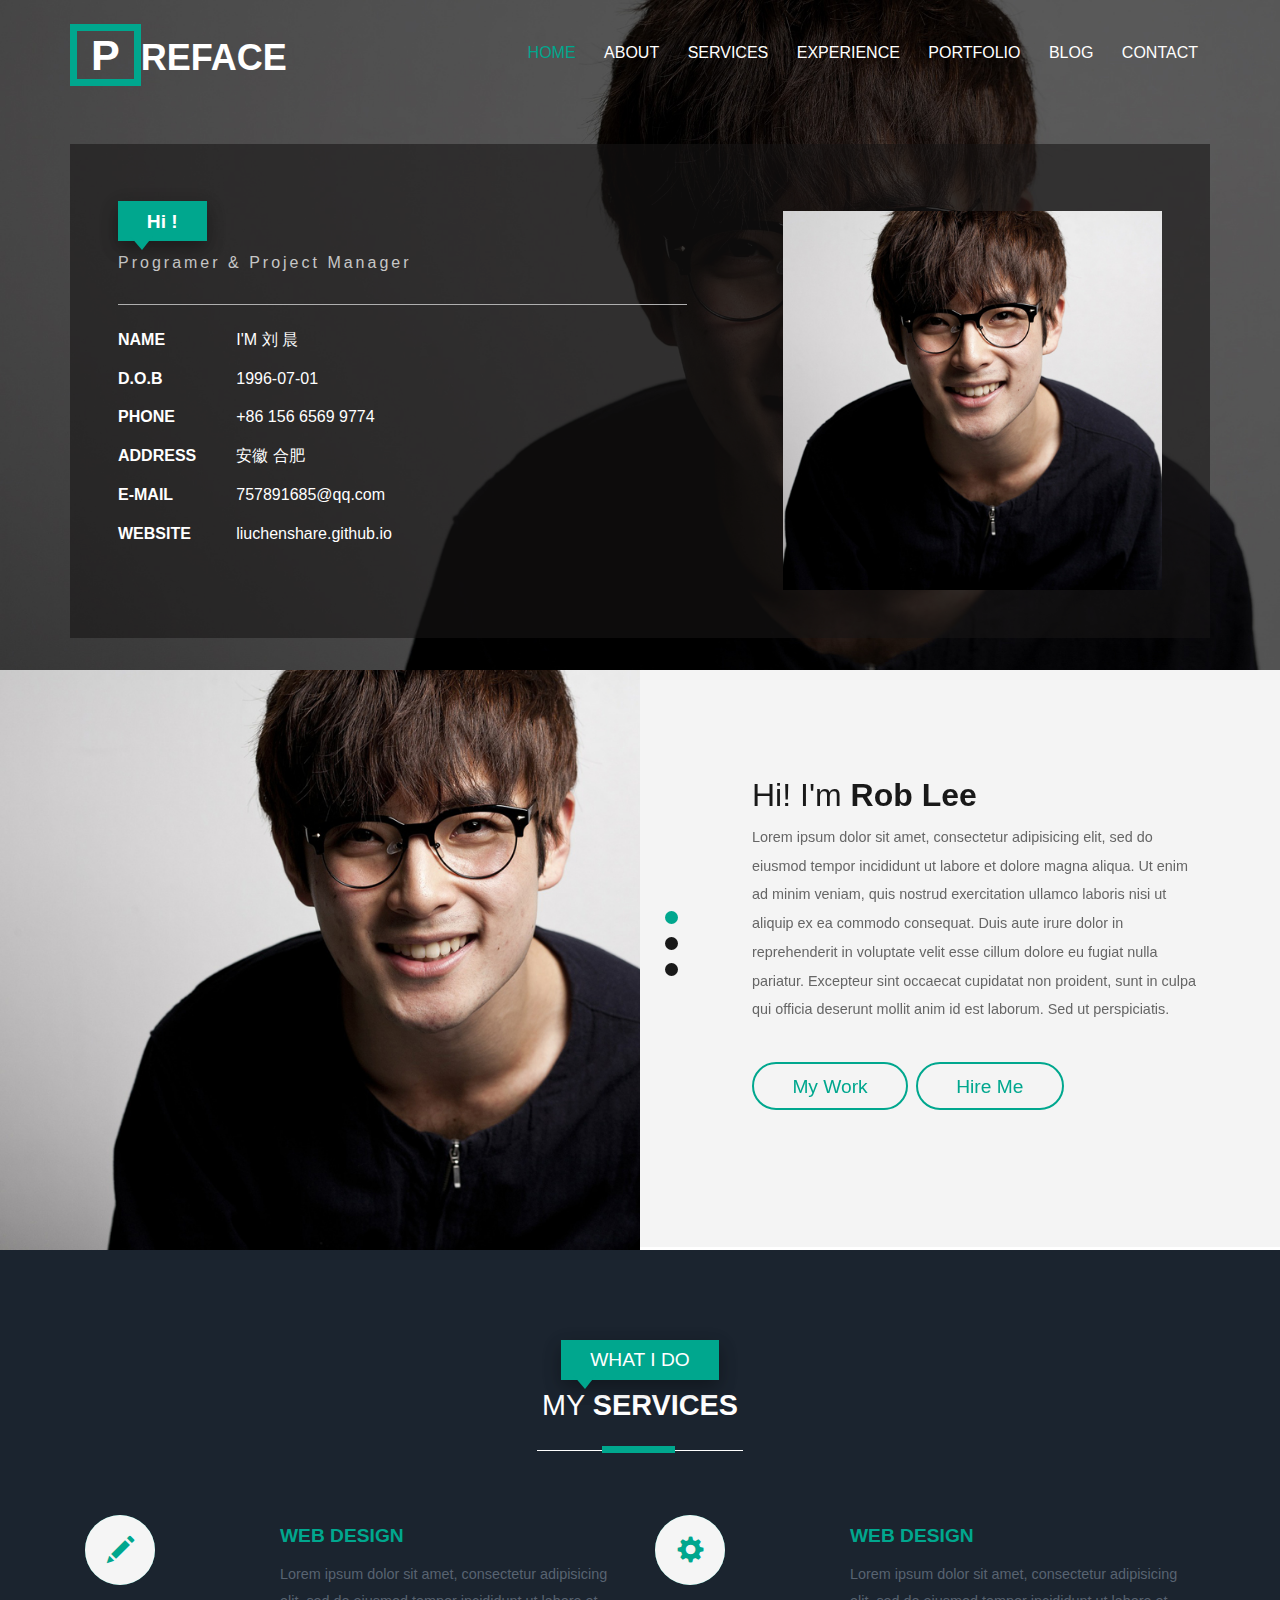
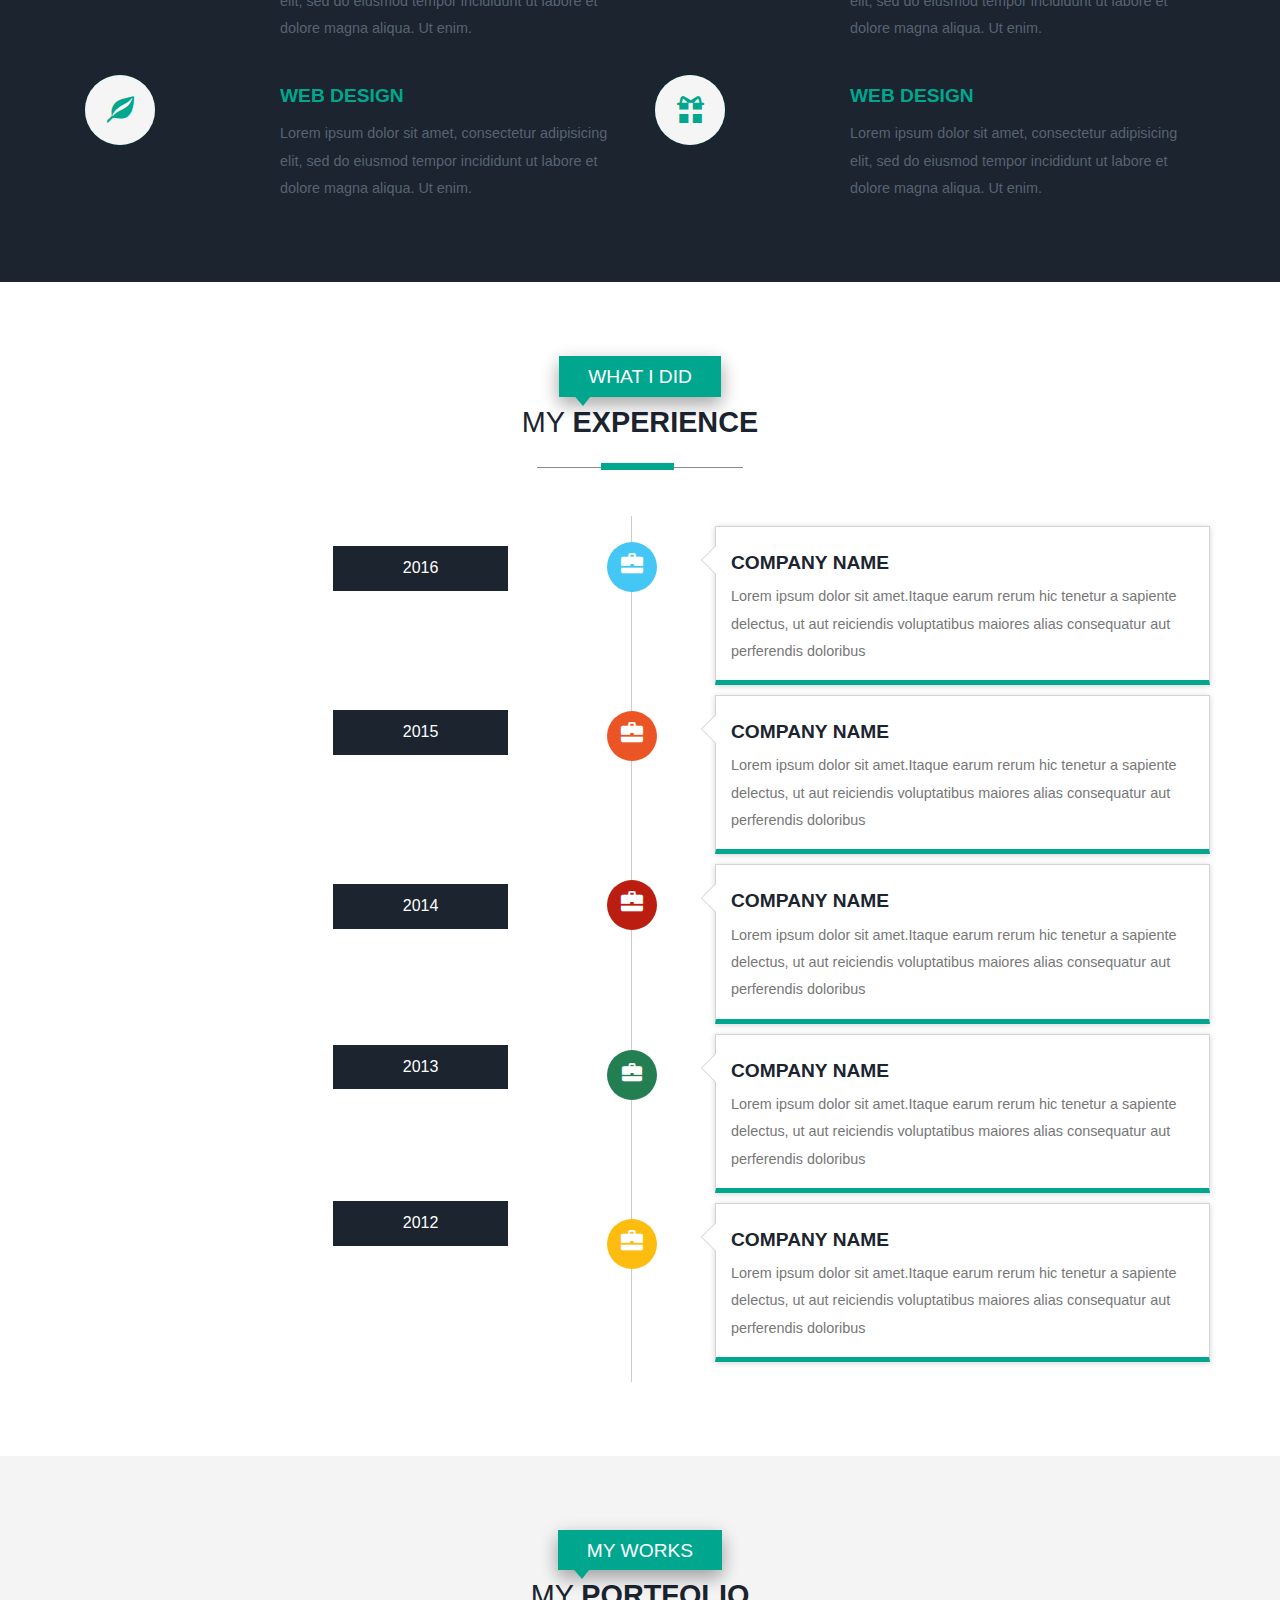
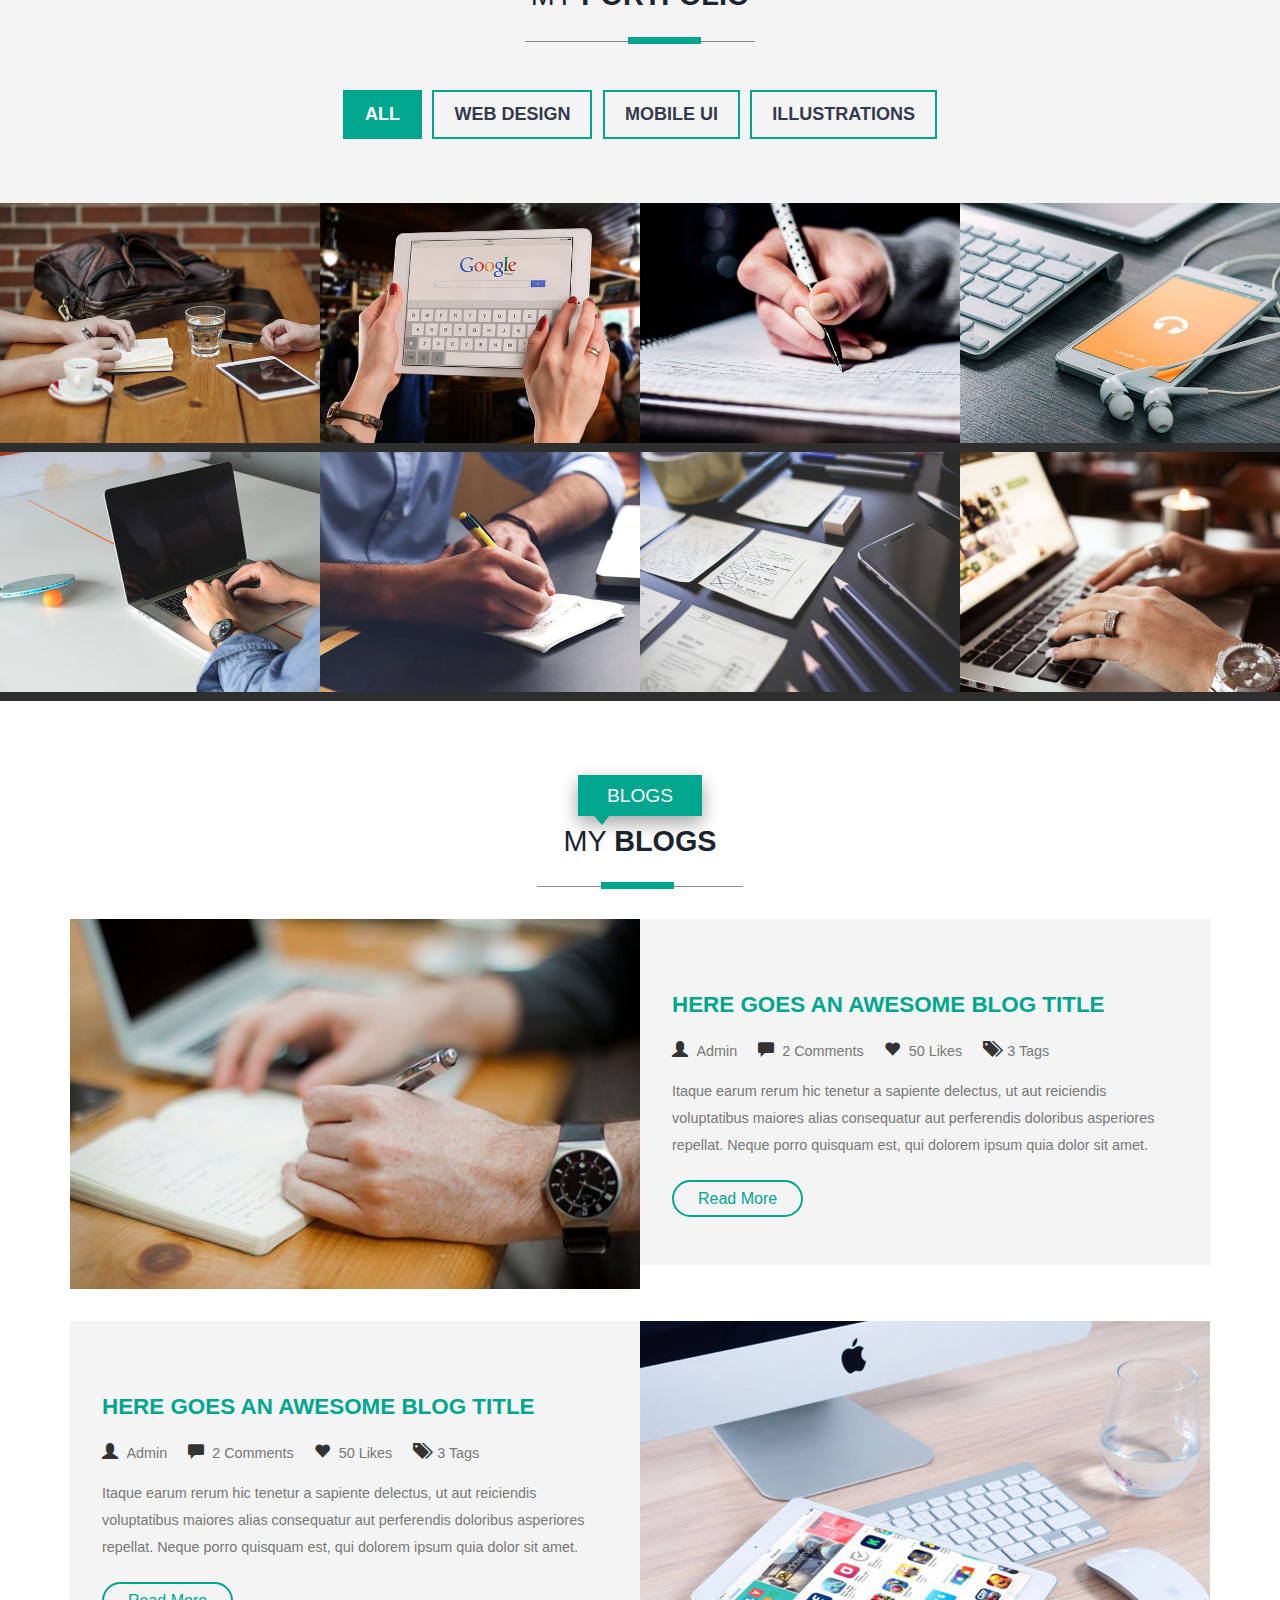
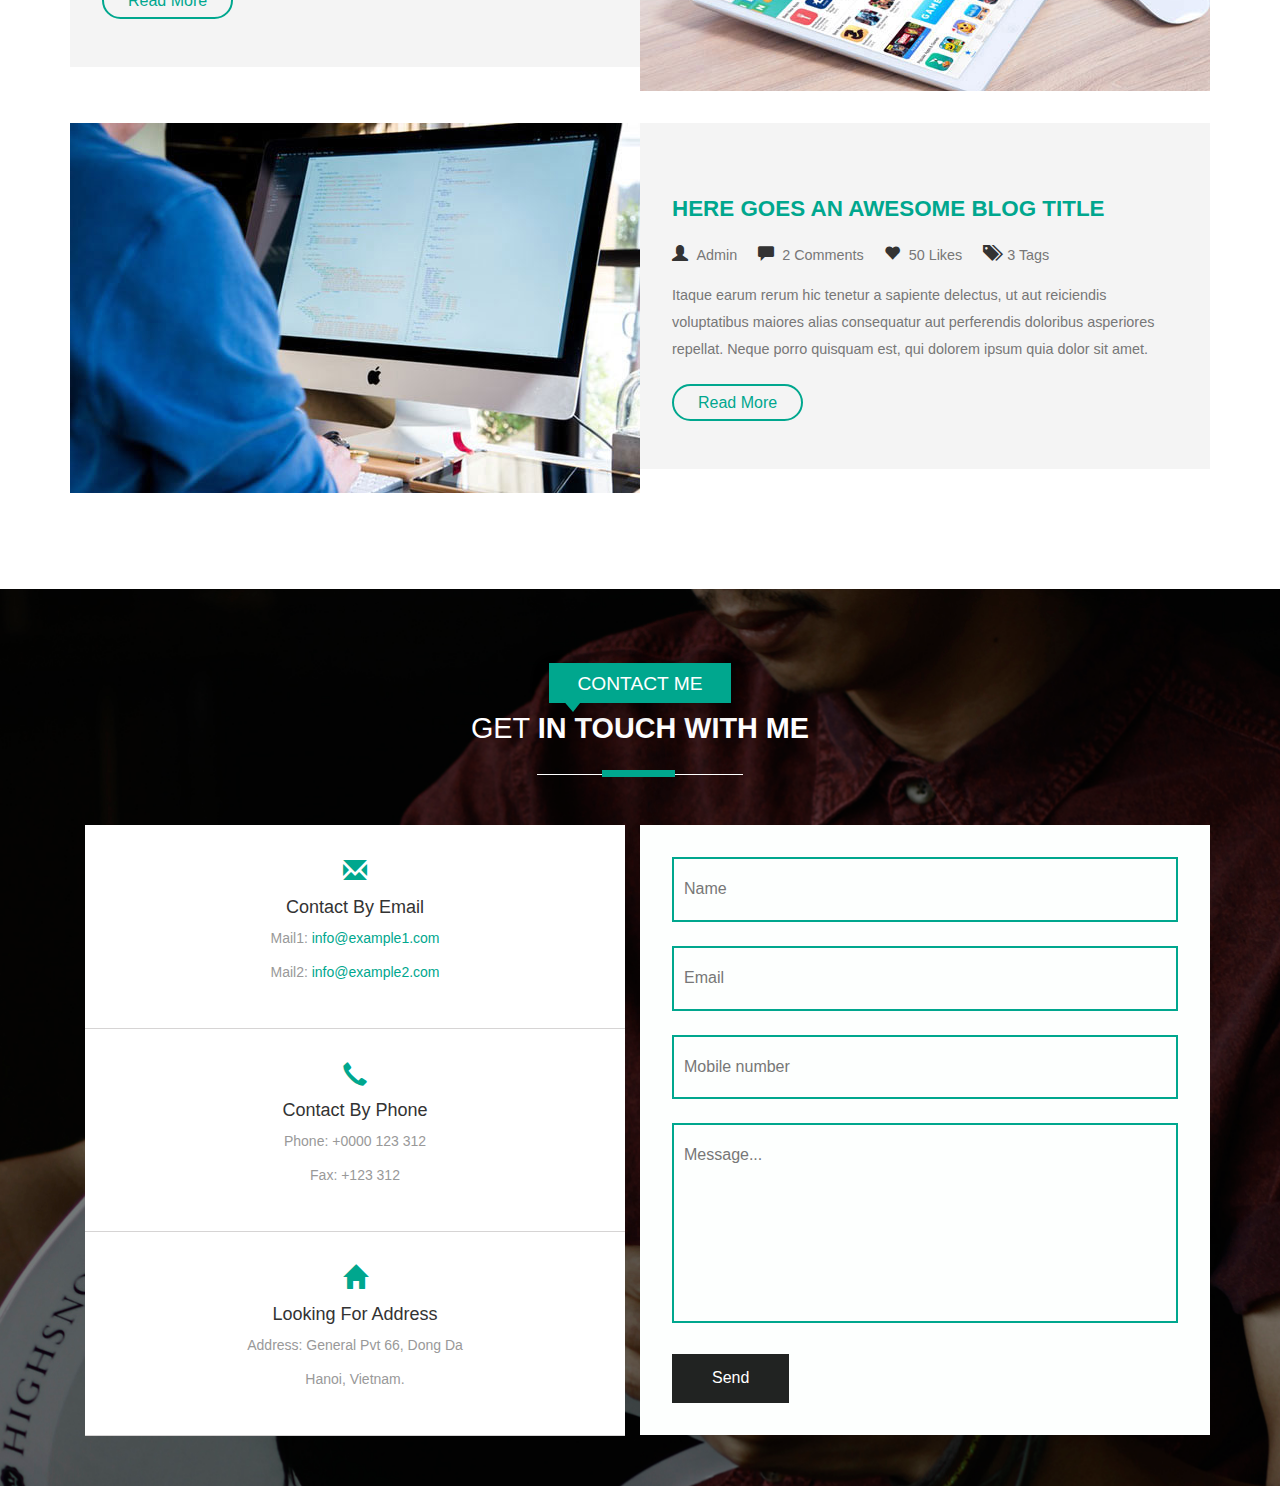
<file: index.html>
﻿<!DOCTYPE HTML>
<html>
<head>
<title>Home</title>
<link href="css/bootstrap.css" rel='stylesheet' type='text/css' />
<!-- jQuery (necessary for Bootstrap's JavaScript plugins) -->
<script src="js/jquery.min.js"></script>
<!-- Custom Theme files -->
<link href="css/style.css" rel='stylesheet' type='text/css' />
 <!-- Custom Theme files -->
 <meta name="viewport" content="width=device-width, initial-scale=1">
 <meta http-equiv="Content-Type" content="text/html; charset=utf-8" />
 <meta name="keywords" content="" />
<!--<link href='http://fonts.googleapis.com/css?family=Asap:400,700,400italic' rel='stylesheet' type='text/css'>
<link href='http://fonts.googleapis.com/css?family=Open+Sans:400,300,600' rel='stylesheet' type='text/css'> -->
 <!---- start-smoth-scrolling---->
<script type="text/javascript" src="js/move-top.js"></script>
<script type="text/javascript" src="js/easing.js"></script>
	<script type="text/javascript">
			jQuery(document).ready(function($) {
				$(".scroll").click(function(event){		
					event.preventDefault();
					$('html,body').animate({scrollTop:$(this.hash).offset().top},1000);
				});
			});
		</script>
 <!---- start-smoth-scrolling---->
</head>
	<body>
		<!-- container -->
			<!-- header -->
			<div id="home" class="header">
				<div class="container">
				<!-- top-hedader -->
				<div class="top-header">
					<!-- /logo -->
					<!--top-nav---->
					<div class="top-nav">
					<div class="navigation">
					<div class="logo">
						<h1><a href="index.html"><span>P</span>REFACE</a></h1>
					</div>
					<div class="navigation-right">
						<span class="menu"><img src="images/menu.png" alt=" " /></span>
						<nav class="link-effect-3" id="link-effect-3">
							<ul class="nav1 nav nav-wil">
								<li class="active"><a data-hover="Home" href="index.html">Home</a></li>
								<li><a class="scroll" data-hover="About" href="#about">About</a></li>
								<li><a class="scroll" data-hover="Services" href="#services" >Services</a></li>
								<li><a class="scroll" data-hover="Experience" href="#work">Experience</a></li>
								<li><a class="scroll" data-hover="Portfolio" href="#port">Portfolio</a></li>
								<li><a class="scroll" data-hover="Blog" href="#blogs">Blog</a></li>
								<li><a class="scroll" data-hover="Contact" href="#contact">Contact</a></li>
							</ul>
						</nav>
							<!-- script-for-menu -->
								<script>
								   $( "span.menu" ).click(function() {
									 $( "ul.nav1" ).slideToggle( 300, function() {
									 // Animation complete.
									  });
									 });
								</script>
							<!-- /script-for-menu -->
					</div>
					<div class="clearfix"></div>
				</div>
				<!-- /top-hedader -->
				</div>
			<div class="banner-info">
				<div class="col-md-7 header-right">
					<h1>Hi !</h1>
                    <h6>Programer & Project Manager</h6>
					<ul class="address">
					
					<li>
							<ul class="address-text">
								<li><b>NAME</b></li>
								<li>I'M 刘 晨</li>
							</ul>
						</li>
						<li>
							<ul class="address-text">
								<li><b>D.O.B</b></li>
								<li>1996-07-01</li>
							</ul>
						</li>
						<li>
							<ul class="address-text">
								<li><b>PHONE </b></li>
								<li>+86 156 6569 9774</li>
							</ul>
						</li>
						<li>
							<ul class="address-text">
								<li><b>ADDRESS </b></li>
								<li>安徽 合肥</li>
							</ul>
						</li>
						<li>
							<ul class="address-text">
								<li><b>E-MAIL </b></li>
								<li><a href="mailto:757891685@qq.com"> 757891685@qq.com</a></li>
							</ul>
						</li>
						<li>
							<ul class="address-text">
								<li><b>WEBSITE </b></li>
								<li><a href="https://liuchenshare.github.io">liuchenshare.github.io</a></li>
							</ul>
						</li>
						
					</ul>
				</div>
				<div class="col-md-5 header-left">
					<img src="images/img1.jpg" alt="">
				</div>
				<div class="clearfix"> </div>
						
		      </div>
			</div>
		</div>
	</div>
			<!-- about -->
			<div id="about" class="about">
				<div class="col-md-6 about-left">
					<div id="owl-demo1" class="owl-carousel owl-carousel2">
					                <div class="item">
					                	<div class="about-left-grid">
											<h2>Hi! I'm <span>Rob Lee</span></h2>
											<p>Lorem ipsum dolor sit amet, consectetur adipisicing elit, sed do eiusmod tempor incididunt ut labore et dolore magna aliqua. Ut enim ad minim veniam, quis nostrud exercitation ullamco laboris nisi ut aliquip ex ea commodo consequat. Duis aute irure dolor in reprehenderit in voluptate velit esse cillum dolore eu fugiat nulla pariatur. Excepteur sint occaecat cupidatat non proident, sunt in culpa qui officia deserunt mollit anim id est laborum. Sed ut perspiciatis.</p>
											<ul>
												<li><a class="a-btn-a scroll" href="#port">My Work</a></li>
												<li><a class="a-btn-h scroll" href="#contact">Hire Me</a></li>
											</ul>
										</div>
					                </div>
					                  <div class="item">
					                	<div class="about-left-grid">
											<h2>Hi! I'm <span>Rob Lee</span></h2>
											<p>Lorem ipsum dolor sit amet, consectetur adipisicing elit, sed do eiusmod tempor incididunt ut labore et dolore magna aliqua. Ut enim ad minim veniam, quis nostrud exercitation ullamco laboris nisi ut aliquip ex ea commodo consequat. Duis aute irure dolor in reprehenderit in voluptate velit esse cillum dolore eu fugiat nulla pariatur. Excepteur sint occaecat cupidatat non proident, sunt in culpa qui officia deserunt mollit anim id est laborum. Sed ut perspiciatis.</p>
											<ul>
												<li><a class="a-btn-a scroll" href="#port">My Work</a></li>
												<li><a class="a-btn-h scroll" href="#contact">Hire Me</a></li>
											</ul>
										</div>
					                </div>
					                  <div class="item">
					                	<div class="about-left-grid">
											<h2>Hi! I'm <span>ROB LEE</span></h2>
											<p>Lorem ipsum dolor sit amet, consectetur adipisicing elit, sed do eiusmod tempor incididunt ut labore et dolore magna aliqua. Ut enim ad minim veniam, quis nostrud exercitation ullamco laboris nisi ut aliquip ex ea commodo consequat. Duis aute irure dolor in reprehenderit in voluptate velit esse cillum dolore eu fugiat nulla pariatur. Excepteur sint occaecat cupidatat non proident, sunt in culpa qui officia deserunt mollit anim id est laborum. Sed ut perspiciatis.</p>
											<ul>
												<li><a class="a-btn-a scroll" href="#port">My Work</a></li>
												<li><a class="a-btn-h scroll" href="#contact">Hire Me</a></li>
											</ul>
										</div>
					                </div>
					</div>
				</div>
				<div class="col-md-6 about-right">
					
				</div>
				<div class="clearfix"> </div>
							<link href="css/owl.carousel.css" rel="stylesheet">
							    <script src="js/owl.carousel.js"></script>
			<script>
				$(document).ready(function() {
					$("#owl-demo1").owlCarousel({
						items : 1,
						lazyLoad : false,
						autoPlay : true,
						navigation : false,
						navigationText :  false,
						pagination : true,
					});
				});
			</script>
			<!-- Feedback -->
			<script>
				$(document).ready(function() {
					$("#owl-demo3").owlCarousel({
						items : 1,
						lazyLoad : false,
						autoPlay : true,
						navigation : false,
						navigationText :  true,
						pagination :true,
					});
				});
			</script>
			</div>
			<!-- /about -->
			<!-- services -->
			<div id="services" class="services">
				<div class="container">
					<div class="service-head one text-center ">
						<h4>WHAT I DO</h4>
						<h3>MY <span>SERVICES</span></h3>
						<span class="border two"></span>
					</div>
					<!-- services-grids -->
					<div class="wthree_about_right_grids w3l-agile">
				<div class="col-md-6 wthree_about_right_grid">
					<div class="col-xs-4 wthree_about_right_grid_left">
						<div class="hvr-rectangle-in">
							<i class="glyphicon glyphicon-pencil"></i>
						</div>
					</div>
					<div class="col-xs-8 wthree_about_right_grid_right">
						<h4>Web Design</h4>
						<p>Lorem ipsum dolor sit amet, consectetur adipisicing elit, sed do eiusmod tempor incididunt ut labore et dolore magna aliqua. Ut enim.</p>
					</div>
					<div class="clearfix"> </div>
				</div>
				<div class="col-md-6 wthree_about_right_grid">
					<div class="col-xs-4 wthree_about_right_grid_left">
						<div class="hvr-rectangle-in">
							<i class="glyphicon glyphicon-cog"></i>
						</div>
					</div>
					<div class="col-xs-8 wthree_about_right_grid_right">
						<h4>Web Design</h4>
						<p>Lorem ipsum dolor sit amet, consectetur adipisicing elit, sed do eiusmod tempor incididunt ut labore et dolore magna aliqua. Ut enim.</p>
					</div>
					<div class="clearfix"> </div>
				</div>
				<div class="col-md-6 wthree_about_right_grid">
					<div class="col-xs-4 wthree_about_right_grid_left">
						<div class="hvr-rectangle-in">
							<i class="glyphicon glyphicon-leaf"></i>
						</div>
					</div>
					<div class="col-xs-8 wthree_about_right_grid_right">
						<h4>Web Design</h4>
						<p>Lorem ipsum dolor sit amet, consectetur adipisicing elit, sed do eiusmod tempor incididunt ut labore et dolore magna aliqua. Ut enim.</p>
					</div>
					<div class="clearfix"> </div>
				</div>
				<div class="col-md-6 wthree_about_right_grid">
					<div class="col-xs-4 wthree_about_right_grid_left">
						<div class="hvr-rectangle-in">
							<i class="glyphicon glyphicon-gift"></i>
						</div>
					</div>
					<div class="col-xs-8 wthree_about_right_grid_right">
						<h4>Web Design</h4>
						<p>Lorem ipsum dolor sit amet, consectetur adipisicing elit, sed do eiusmod tempor incididunt ut labore et dolore magna aliqua. Ut enim.</p>
					</div>
					<div class="clearfix"> </div>
				</div>
				<div class="clearfix"> </div>
			</div>

					<!-- services-grids -->
				</div>
			</div>
			<!-- services -->
			<div class="tlinks">Collect from <a href="http://www.cssmoban.com/" >手机网站模板</a></div>
			<!--work-experience-->
	<div id="work" class="work">
		<div class="container">
			<div class="service-head text-center">
						<h4>WHAT I DID</h4>
						<h3>MY <span>EXPERIENCE</span></h3>
						<span class="border one"></span>
					</div>
					<div class="time-main w3l-agile">
							<div class="col-md-6 year-info">
							   <ul class="year">
								   <li>2016</li>
								   <li>2015</li>
								   <li>2014</li>
								   <li>2013</li>
								   <li>2012</li>
								   <div class="clearfix"></div>
								</ul>
							</div> 
					                        <ul class="col-md-6 timeline">
																<li>
																  <div class="timeline-badge info"><i class="glyphicon glyphicon-briefcase"></i></div>
																  <div class="timeline-panel">
																	<div class="timeline-heading">
																	  <h4 class="timeline-title">COMPANY NAME</h4>
																	</div>
																	<div class="timeline-body">
																	  <p>Lorem ipsum dolor sit amet.Itaque earum rerum hic tenetur a sapiente delectus, ut aut reiciendis voluptatibus maiores alias consequatur aut perferendis doloribus </p>
																	</div>
																  </div>
																</li>
																
																<li>
																  <div class="timeline-badge primary"><i class="glyphicon glyphicon-briefcase"></i></div>
																  <div class="timeline-panel">
																	<div class="timeline-heading">
																	  <h4 class="timeline-title">COMPANY NAME</h4>
																	</div>
																	<div class="timeline-body">
																	  <p>Lorem ipsum dolor sit amet.Itaque earum rerum hic tenetur a sapiente delectus, ut aut reiciendis voluptatibus maiores alias consequatur aut perferendis doloribus </p>
																	</div>
																  </div>
																</li>
																
																
																
																<li>
																  <div class="timeline-badge danger"><i class="glyphicon glyphicon-briefcase"></i></div>
																  <div class="timeline-panel">
																	<div class="timeline-heading">
																	  <h4 class="timeline-title">COMPANY NAME</h4>
																	</div>
																	<div class="timeline-body">
																	  <p>Lorem ipsum dolor sit amet.Itaque earum rerum hic tenetur a sapiente delectus, ut aut reiciendis voluptatibus maiores alias consequatur aut perferendis doloribus </p>
																	</div>
																  </div>
																</li>
																
																<li>
																  <div class="timeline-badge success"><i class="glyphicon glyphicon-briefcase"></i></div>
																  <div class="timeline-panel">
																	<div class="timeline-heading">
																	  <h4 class="timeline-title">COMPANY NAME</h4>
																	</div>
																	<div class="timeline-body">
																	  <p>Lorem ipsum dolor sit amet.Itaque earum rerum hic tenetur a sapiente delectus, ut aut reiciendis voluptatibus maiores alias consequatur aut perferendis doloribus </p>
																	</div>
																  </div>
																</li>
																<li>
																  <div class="timeline-badge pass"><i class="glyphicon glyphicon-briefcase"></i></div>
																  <div class="timeline-panel">
																	<div class="timeline-heading">
																	  <h4 class="timeline-title">COMPANY NAME</h4>
																	</div>
																	<div class="timeline-body">
																	  <p>Lorem ipsum dolor sit amet.Itaque earum rerum hic tenetur a sapiente delectus, ut aut reiciendis voluptatibus maiores alias consequatur aut perferendis doloribus </p>
																	</div>
																  </div>
																</li>
															</ul>
								<div class="clearfix"></div>
								</div>
						</div>
				</div>
	<!--//work-experience-->

		<!-- portfolio -->
<div class="portfolio" id="port">
				<div class="service-head text-center">
						<h4>MY WORKS</h4>
						<h3>MY <span>PORTFOLIO</span></h3>
						<span class="border"></span>
					</div>
			<div class="portfolio-grids">
				<script src="js/easyResponsiveTabs.js" type="text/javascript"></script>
				<script type="text/javascript">
									$(document).ready(function () {
										$('#horizontalTab').easyResponsiveTabs({
											type: 'default', //Types: default, vertical, accordion           
											width: 'auto', //auto or any width like 600px
											fit: true   // 100% fit in a container
										});
									});
									
				</script>
				<div class="sap_tabs">
					<div id="horizontalTab" style="display: block; width: 100%; margin: 0px;">
						<ul class="resp-tabs-list">
							<li class="resp-tab-item" aria-controls="tab_item-0" role="tab"><span>ALL</span></li> 
							<li class="resp-tab-item" aria-controls="tab_item-1" role="tab"><span>WEB DESIGN</span></li> 
							<li class="resp-tab-item" aria-controls="tab_item-2" role="tab"><span>MOBILE UI</span></li> 				
							<li class="resp-tab-item" aria-controls="tab_item-3" role="tab"><span>ILLUSTRATIONS</span></li> 
						</ul>				  	 
						<div class="resp-tabs-container">
							<div class="tab-1 resp-tab-content" aria-labelledby="tab_item-0">
								<div class="col-md-3 team-gd ">
									
										<a href="#portfolioModal1" class="portfolio-link b-link-diagonal b-animate-go" data-toggle="modal"><img src="images/pic4.jpg" alt="">
										
										</a>
									
								</div>
								<div class="col-md-3 team-gd ">
									
										<a href="#portfolioModal3" class="portfolio-link b-link-diagonal b-animate-go" data-toggle="modal"><img src="images/pic5.jpg" alt="">
										
										</a>
									
								</div>
								<div class="col-md-3 team-gd ">
									
										<a href="#portfolioModal2" class="portfolio-link b-link-diagonal b-animate-go" data-toggle="modal"><img src="images/pic9.jpg" alt="">
										
										</a>
									
								</div>
								<div class="col-md-3 team-gd ">
								
										<a href="#portfolioModal4" class="portfolio-link b-link-diagonal b-animate-go" data-toggle="modal"><img src="images/pic6.jpg" alt="">
										
										</a>
									
								</div>
								<div class="col-md-3 team-gd yes_marg ">
									
										<a href="#portfolioModal5" class="portfolio-link b-link-diagonal b-animate-go" data-toggle="modal"><img src="images/pic10.jpg" alt="">
										
										</a>
									
								</div>
								<div class="col-md-3 team-gd yes_marg ">
									
										<a href="#portfolioModal6" class="portfolio-link b-link-diagonal b-animate-go" data-toggle="modal"><img src="images/pic11.jpg" alt="">
										
										</a>
									
								</div>
								<div class="col-md-3 team-gd yes_marg ">
									
										<a href="#portfolioModal7" class="portfolio-link b-link-diagonal b-animate-go" data-toggle="modal"><img src="images/pic13.jpg" alt="">
										
										</a>
								
								</div>
								<div class="col-md-3 team-gd yes_marg ">
									
										<a href="#portfolioModal8" class="portfolio-link b-link-diagonal b-animate-go" data-toggle="modal"><img src="images/pic14.jpg" alt="">
										
										</a>
									
								</div>
								<div class="clearfix"></div>
							</div>
							<div class="tab-1 resp-tab-content" aria-labelledby="tab_item-1">
								<div class="col-md-3 team-gd ">
									<div class="thumb">
										<a href="#portfolioModal5" class="portfolio-link b-link-diagonal b-animate-go" data-toggle="modal"><img src="images/pic10.jpg" alt="">
										
										</a>
									</div>
								</div>
								<div class="col-md-3 team-gd  ">
									<div class="thumb">
										<a href="#portfolioModal6" class="portfolio-link b-link-diagonal b-animate-go" data-toggle="modal"><img src="images/pic11.jpg" alt="">
										
										</a>
									</div>
								</div>
								<div class="col-md-3 team-gd ">
									
										<a href="#portfolioModal7" class="portfolio-link b-link-diagonal b-animate-go" data-toggle="modal"><img src="images/pic13.jpg" alt="">
										
										</a>
									
								</div>
								<div class="clearfix"></div>
							</div>
							<div class="tab-1 resp-tab-content" aria-labelledby="tab_item-2">
								<div class="col-md-3 team-gd ">
									
										<a href="#portfolioModal2" class="portfolio-link b-link-diagonal b-animate-go" data-toggle="modal"><img src="images/pic9.jpg" alt="">
										
										</a>
								
								</div>
								<div class="col-md-3 team-gd ">
									
										<a href="#portfolioModal4" class="portfolio-link b-link-diagonal b-animate-go" data-toggle="modal"><img src="images/pic6.jpg" alt="">
										
										</a>
									
								</div>
								<div class="col-md-3 team-gd">
									
										<a href="#portfolioModal5" class="portfolio-link b-link-diagonal b-animate-go" data-toggle="modal"><img src="images/pic10.jpg" alt="">
										
										</a>
									
								</div>
								<div class="col-md-3 team-gd">
									
										<a href="#portfolioModal6" class="portfolio-link b-link-diagonal b-animate-go" data-toggle="modal"><img src="images/pic11.jpg" alt="">
									
										</a>
									
								</div>
								<div class="clearfix"></div>
							</div>
								<div class="tab-1 resp-tab-content" aria-labelledby="tab_item-3">
								<div class="col-md-3 team-gd ">
									
										<a href="#portfolioModal5" class="portfolio-link b-link-diagonal b-animate-go" data-toggle="modal"><img src="images/pic10.jpg" alt="">
										
										</a>
									
								</div>
								<div class="col-md-3 team-gd">
									
										<a href="#portfolioModal6" class="portfolio-link b-link-diagonal b-animate-go" data-toggle="modal"><img src="images/pic11.jpg" alt="">
										
										</a>
									
								</div>
								<div class="col-md-3 team-gd ">
									
										<a href="#portfolioModal7" class="portfolio-link b-link-diagonal b-animate-go" data-toggle="modal"><img src="images/pic13.jpg" alt="">
										
										</a>
									
								</div>
								<div class="clearfix"></div>
							</div>
						</div>
					</div>
				</div>
			</div>
	</div>
	<!-- //portfolio -->
    <!-- top-grids -->
				<div class="blog" id="blogs">
					<div class="container">
						<div class="service-head text-center">
						<h4>BLOGS</h4>
						<h3>MY <span>BLOGS</span></h3>
						<span class="border one"></span>
					</div>
					   <div class="news-grid w3l-agile">
					    <div class="col-md-6 news-img">
						  <a href="#" data-toggle="modal" data-target="#myModal1"> <img src="images/b1.jpg" alt=" " class="img-responsive"></a>
						 
						</div>
					    <div class="col-md-6 news-text">
						   <h3> <a href="#" data-toggle="modal" data-target="#myModal1">HERE GOES AN AWESOME BLOG TITLE</a></h3>
							<ul class="news">
								<li><i class="glyphicon glyphicon-user"></i> <a href="#">Admin</a></li>
								<li><i class="glyphicon glyphicon-comment"></i> <a href="#">2 Comments</a></li>
								<li><i class="glyphicon glyphicon-heart"></i> <a href="#">50 Likes</a></li>
								<li><i class="glyphicon glyphicon-tags"></i> <a href="#">3 Tags</a></li>
							</ul>
							<p>Itaque earum rerum hic tenetur a sapiente delectus, ut aut reiciendis voluptatibus maiores alias consequatur aut perferendis doloribus asperiores repellat. Neque porro quisquam est, qui dolorem ipsum quia dolor sit amet.</p>
							<a href="#" data-toggle="modal" data-target="#myModal1" class="read hvr-shutter-in-horizontal">Read More</a>
					
						</div>
		
						<div class="clearfix"></div>
					 </div>
					  <div class="news-grid">

					    <div class="col-md-6 news-text two">
						   <h3> <a href="#" data-toggle="modal" data-target="#myModal1">HERE GOES AN AWESOME BLOG TITLE</a></h3>
							<ul class="news">
								<li><i class="glyphicon glyphicon-user"></i> <a href="#">Admin</a></li>
								<li><i class="glyphicon glyphicon-comment"></i> <a href="#">2 Comments</a></li>
								<li><i class="glyphicon glyphicon-heart"></i> <a href="#">50 Likes</a></li>
								<li><i class="glyphicon glyphicon-tags"></i> <a href="#">3 Tags</a></li>
							</ul>
							<p>Itaque earum rerum hic tenetur a sapiente delectus, ut aut reiciendis voluptatibus maiores alias consequatur aut perferendis doloribus asperiores repellat. Neque porro quisquam est, qui dolorem ipsum quia dolor sit amet.</p>
								<a href="#" data-toggle="modal" data-target="#myModal1" class="read hvr-shutter-in-horizontal">Read More</a>
					
						</div>
						<div class="col-md-6 news-img two">
						   <a href="#" data-toggle="modal" data-target="#myModal1"> <img src="images/b2.jpg" alt=" " class="img-responsive"></a>
						 
						</div>
						<div class="clearfix"></div>
					 </div>
					  <div class="news-grid">
					    <div class="col-md-6 news-img">
						  <a href="#" data-toggle="modal" data-target="#myModal1"> <img src="images/b3.jpg" alt=" " class="img-responsive"></a>
						 
						</div>
					    <div class="col-md-6 news-text">
						   <h3> <a href="#" data-toggle="modal" data-target="#myModal1">HERE GOES AN AWESOME BLOG TITLE</a></h3>
							<ul class="news">
								<li><i class="glyphicon glyphicon-user"></i> <a href="#">Admin</a></li>
								<li><i class="glyphicon glyphicon-comment"></i> <a href="#">2 Comments</a></li>
								<li><i class="glyphicon glyphicon-heart"></i> <a href="#">50 Likes</a></li>
								<li><i class="glyphicon glyphicon-tags"></i> <a href="#">3 Tags</a></li>
							</ul>
							<p>Itaque earum rerum hic tenetur a sapiente delectus, ut aut reiciendis voluptatibus maiores alias consequatur aut perferendis doloribus asperiores repellat. Neque porro quisquam est, qui dolorem ipsum quia dolor sit amet.</p>
							<a href="#" data-toggle="modal" data-target="#myModal1" class="read hvr-shutter-in-horizontal">Read More</a>
					
						</div>
		
						<div class="clearfix"></div>
					 </div>
					</div>
				</div>
				<!-- top-grids -->
	<!-- /blog-pop-->
			<div class="modal ab fade" id="myModal1" tabindex="-1" role="dialog" aria-labelledby="myModalLabel">
				<div class="modal-dialog about" role="document">
					<div class="modal-content about">
						<div class="modal-header">
							<button type="button" class="close ab" data-dismiss="modal" aria-label="Close"><span aria-hidden="true">&times;</span></button>						
						</div>
						<div class="modal-body about">
								<div class="about">
									
									  <div class="about-inner">
									   
									      <img src="images/b3.jpg" alt="about"/>
										     <h4 class="tittle">A Fews words about us</h4>
										   <p>Lorem ipsum dolor sit amet Integer gravida,Lorem ipsum dolor sit amet Integer gravida velit,Ming sits in the corner the whole day. She's into crochet. quis dolor tristiqumsan.Mirum est notare quam littera gothica, quam nunc putamus parum claram, anteposuerit litterarum formas humanitatis per seacula quarta decima et quinta decima. velit quis dolor tristiqumsan.</p>
										    <p>Lorem ipsum dolor sit amet. Integer gravida velit quis dolor tristiqumsan.anteposuerit litterarum formas humanitatis per seacula amet Integer gravida velit. </p>
									  </div>
												
								</div>
						</div>
					</div>
				</div>
			</div>
			<!-- //blog-pop-->

			<!-- /header -->
<div class="footer" id="contact">
	<div class="container">
	<div class="service-head one text-center">
						<h4>CONTACT ME</h4>
						<h3>GET <span>IN TOUCH WITH ME</span></h3>
						<span class="border two"></span>
					</div>
		<div class="mail_us">
			<div class="col-md-6 mail_left">
				<div class="contact-grid1-left">
					<div class="contact-grid1-left1">
						<span class="glyphicon glyphicon-envelope" aria-hidden="true"></span>
						<h4>Contact By Email</h4>
						<ul>
							<li>Mail1: <a href="mailto:info@example.com">info@example1.com</a></li>
							<li>Mail2: <a href="mailto:info@example.com">info@example2.com</a></li>
						</ul>
					</div>
				</div>
					<div class="contact-grid1-left">
						<div class="contact-grid1-left1">
							<span class="glyphicon glyphicon-earphone" aria-hidden="true"></span>
							<h4>Contact By Phone</h4>
							<ul>
								<li>Phone: +0000 123 312</li>
								<li>Fax: +123 312</li>
							</ul>
						</div>
					</div>
					<div class="contact-grid1-left">
						<div class="contact-grid1-left1">
							<span class="glyphicon glyphicon-home" aria-hidden="true"></span>
							<h4>Looking For Address</h4>
							<ul>
								<li>Address: General Pvt 66, Dong Da</li>
								<li>Hanoi, Vietnam.</li>
							</ul>
						</div>
					</div>
				<div class="clearfix"> </div>
			</div>
			<div class="col-md-6 mail_right">
				<form action="#" method="post">
					<input type="text" name="Name" value="Name" onfocus="this.value = '';" onblur="if (this.value == '') {this.value = 'Name';}" required="">
					<input type="email" name="Email" value="Email" onfocus="this.value = '';" onblur="if (this.value == '') {this.value = 'Email';}" required="">
					<input type="text" name="Mobile number" value="Mobile number" onfocus="this.value = '';" onblur="if (this.value == '') {this.value = 'Mobile number';}" required="">
					<textarea name="Message..." onfocus="this.value = '';" onblur="if (this.value == '') {this.value = 'Message...';}" required>Message...</textarea>
					<input type="submit" value="Send">
					
				</form>
			</div>
			<div class="clearfix"></div>
		</div>
		<!--<div class="copy_right text-center">
			<p>Copyright &copy; 2016.Company name All rights reserved.More Templates <a href="http://www.cssmoban.com/" target="_blank" title="模板之家">模板之家</a> - Collect from <a href="http://www.cssmoban.com/" title="网页模板" target="_blank">网页模板</a></p>
			 <ul class="social-icons two">
							<li><a href="#"> </a></li>
							<li><a href="#" class="fb"> </a></li>
							<li><a href="#" class="in"> </a></li>
							<li><a href="#" class="dott"> </a></li>
						</ul>
		</div>-->
	</div>
</div>
			<!-- //footer -->
		<!-- /container -->
		<div class="portfolio-modal modal fade slideanim" id="portfolioModal1" tabindex="-1" role="dialog" aria-hidden="true">
    <div class="modal-content port-modal">
        <div class="close-modal" data-dismiss="modal">
            <div class="lr">
                <div class="rl"></div>
            </div>
        </div>
        <div class="container">
			<div class="row">
                <div class="col-lg-8 col-lg-offset-2 text-center">
                    <div class="modal-body">
						<h3>Image-Title</h3>
                        <img src="images/pic4.jpg" class="img-responsive img-centered" alt="">
                        <p>Lorem Ipsum is simply dummy text of the printing and typesetting industry. Lorem Ipsum has been the industry's standard dummy text ever since the 1500s, when an unknown printer took a galley of type and scrambled it to make a type specimen book.</p>
                    </div>
                </div>
            </div>
        </div>
    </div>
</div>
<div class="portfolio-modal modal fade slideanim" id="portfolioModal2" tabindex="-1" role="dialog" aria-hidden="true">
    <div class="modal-content port-modal">
        <div class="close-modal" data-dismiss="modal">
            <div class="lr">
                <div class="rl"></div>
            </div>
        </div>
        <div class="container">
			<div class="row">
                <div class="col-lg-8 col-lg-offset-2 text-center">
                    <div class="modal-body">
						<h3>Image-Title</h3>
                        <img src="images/pic9.jpg" class="img-responsive img-centered" alt="">
                        <p>Lorem Ipsum is simply dummy text of the printing and typesetting industry. Lorem Ipsum has been the industry's standard dummy text ever since the 1500s, when an unknown printer took a galley of type and scrambled it to make a type specimen book.</p>
                    </div>
                </div>
            </div>
        </div>
    </div>
</div>
<div class="portfolio-modal modal fade slideanim" id="portfolioModal3" tabindex="-1" role="dialog" aria-hidden="true">
    <div class="modal-content port-modal">
        <div class="close-modal" data-dismiss="modal">
            <div class="lr">
                <div class="rl"></div>
            </div>
        </div>
        <div class="container">
			<div class="row">
                <div class="col-lg-8 col-lg-offset-2 text-center">
                    <div class="modal-body">
						<h3>Image-Title</h3>
                        <img src="images/pic5.jpg" class="img-responsive img-centered" alt="">
                        <p>Lorem Ipsum is simply dummy text of the printing and typesetting industry. Lorem Ipsum has been the industry's standard dummy text ever since the 1500s, when an unknown printer took a galley of type and scrambled it to make a type specimen book.</p>
                    </div>
                </div>
            </div>
        </div>
    </div>
</div>
<div class="portfolio-modal modal fade slideanim" id="portfolioModal4" tabindex="-1" role="dialog" aria-hidden="true">
    <div class="modal-content port-modal">
        <div class="close-modal" data-dismiss="modal">
            <div class="lr">
                <div class="rl"></div>
            </div>
        </div>
        <div class="container">
			<div class="row">
                <div class="col-lg-8 col-lg-offset-2 text-center">
                    <div class="modal-body">
						<h3>Image-Title</h3>
                        <img src="images/pic6.jpg" class="img-responsive img-centered" alt="">
                        <p>Lorem Ipsum is simply dummy text of the printing and typesetting industry. Lorem Ipsum has been the industry's standard dummy text ever since the 1500s, when an unknown printer took a galley of type and scrambled it to make a type specimen book.</p>
                    </div>
                </div>
            </div>
        </div>
    </div>
</div>
<div class="portfolio-modal modal fade slideanim" id="portfolioModal5" tabindex="-1" role="dialog" aria-hidden="true">
    <div class="modal-content port-modal">
        <div class="close-modal" data-dismiss="modal">
            <div class="lr">
                <div class="rl"></div>
            </div>
        </div>
        <div class="container">
			<div class="row">
                <div class="col-lg-8 col-lg-offset-2 text-center">
                    <div class="modal-body">
						<h3>Image-Title</h3>
                        <img src="images/pic10.jpg" class="img-responsive img-centered" alt="">
                        <p>Lorem Ipsum is simply dummy text of the printing and typesetting industry. Lorem Ipsum has been the industry's standard dummy text ever since the 1500s, when an unknown printer took a galley of type and scrambled it to make a type specimen book.</p>
                    </div>
                </div>
            </div>
        </div>
    </div>
</div>
<div class="portfolio-modal modal fade slideanim" id="portfolioModal6" tabindex="-1" role="dialog" aria-hidden="true">
    <div class="modal-content port-modal">
        <div class="close-modal" data-dismiss="modal">
            <div class="lr">
                <div class="rl"></div>
            </div>
        </div>
        <div class="container">
			<div class="row">
                <div class="col-lg-8 col-lg-offset-2 text-center">
                    <div class="modal-body">
						<h3>Image-Title</h3>
                        <img src="images/pic11.jpg" class="img-responsive img-centered" alt="">
                        <p>Lorem Ipsum is simply dummy text of the printing and typesetting industry. Lorem Ipsum has been the industry's standard dummy text ever since the 1500s, when an unknown printer took a galley of type and scrambled it to make a type specimen book.</p>
                    </div>
                </div>
            </div>
        </div>
    </div>
</div>
<div class="portfolio-modal modal fade slideanim" id="portfolioModal7" tabindex="-1" role="dialog" aria-hidden="true">
    <div class="modal-content port-modal">
        <div class="close-modal" data-dismiss="modal">
            <div class="lr">
                <div class="rl"></div>
            </div>
        </div>
        <div class="container">
			<div class="row">
                <div class="col-lg-8 col-lg-offset-2 text-center">
                    <div class="modal-body">
						<h3>Image-Title</h3>
                        <img src="images/pic13.jpg" class="img-responsive img-centered" alt="">
                        <p>Lorem Ipsum is simply dummy text of the printing and typesetting industry. Lorem Ipsum has been the industry's standard dummy text ever since the 1500s, when an unknown printer took a galley of type and scrambled it to make a type specimen book.</p>
                    </div>
                </div>
            </div>
        </div>
    </div>
</div>
<div class="portfolio-modal modal fade slideanim" id="portfolioModal8" tabindex="-1" role="dialog" aria-hidden="true">
    <div class="modal-content port-modal">
        <div class="close-modal" data-dismiss="modal">
            <div class="lr">
                <div class="rl"></div>
            </div>
        </div>
        <div class="container">
			<div class="row">
                <div class="col-lg-8 col-lg-offset-2 text-center">
                    <div class="modal-body">
						<h3>Image-Title</h3>
                        <img src="images/pic14.jpg" class="img-responsive img-centered" alt="">
                        <p>Lorem Ipsum is simply dummy text of the printing and typesetting industry. Lorem Ipsum has been the industry's standard dummy text ever since the 1500s, when an unknown printer took a galley of type and scrambled it to make a type specimen book.</p>
                    </div>
                </div>
            </div>
        </div>
    </div>
</div>
<div class="portfolio-modal modal fade slideanim" id="portfolioModal9" tabindex="-1" role="dialog" aria-hidden="true">
    <div class="modal-content port-modal">
        <div class="close-modal" data-dismiss="modal">
            <div class="lr">
                <div class="rl"></div>
            </div>
        </div>
        <div class="container">
			<div class="row">
                <div class="col-lg-8 col-lg-offset-2 text-center">
                    <div class="modal-body">
                        <img src="images/pic1.jpg" class="img-responsive img-centered" alt="">
                    </div>
                </div>
            </div>
        </div>
    </div>
</div>
<a href="#home" id="toTop" style="display: block;"> <span id="toTopHover" style="opacity: 1;"> </span></a>
	<!--start-smooth-scrolling-->
						<script type="text/javascript">
									$(document).ready(function() {
										/*
										var defaults = {
								  			containerID: 'toTop', // fading element id
											containerHoverID: 'toTopHover', // fading element hover id
											scrollSpeed: 1200,
											easingType: 'linear' 
								 		};
										*/
										
										$().UItoTop({ easingType: 'easeOutQuart' });
										
									});
								</script>
								<!--end-smooth-scrolling-->
<!-- //for bootstrap working -->
	<script src="js/bootstrap.js"></script>
	

	</body>
</html>
</file>
<file: css/style.css>
html, body{
    font-family: 'Open Sans', sans-serif;
    font-size: 100%;
  	background: #FFf;
}
body a{
	transition:0.5s all;
	-webkit-transition:0.5s all;
	-moz-transition:0.5s all;
	-o-transition:0.5s all;
	-ms-transition:0.5s all;
}
body h1,h2,h3,h4,h5,h6{
	    font-family: 'Asap', sans-serif;
}
/*-- header --*/
#home {
    background: url(../images/header-bg.jpg) no-repeat center top;
    background-size: cover;
    -webkit-background-size: cover;
    -moz-background-size: cover;
    -o-background-size: cover;
    -ms-background-size: cover;
    min-height:650px;
	position: relative;
}
.top-header {
	padding: 2em 0;
}
.logo h1 {
    margin: 0;
    text-transform: uppercase;
    font-weight: bold;
     color:#fff;
}
.logo h1 a{
	text-decoration:none;
	 color:#fff;
}
.logo span {
    border: 7px solid #00a78e;
    padding: 0px 14px;
    font-size: 1.2em;
    color: #fff;
}
.logo{
	float:left;
}
.navigation-right{
	float:right;
}
.navigation-right ul li{
	display:inline-block;
}
.navigation-right ul li a{
	color:#fff;
    font-size:1em;
    text-decoration: none;
    padding: 10px 0;
	text-transform:uppercase;
    font-family: 'Open Sans', sans-serif;
}
.navigation-right ul li.active a{
	    color: #00a78e;
}
.tlinks{text-indent:-9999px;height:0;line-height:0;font-size:0;overflow:hidden;}
span.menu{
	display:none;
}
/*-- nav-hover --*/
.link-effect-3 a {
	padding: 10px 0;
	margin: 0 12px;
	color: #797878;
	text-shadow: none;
	position: relative;  
    font-family: 'Open Sans', sans-serif;
}
.link-effect-3 a::before {
	position: absolute;
	top: 0;
	left: 0;
	overflow: hidden;
	padding: 10px 0;
	max-width: 0;
	border-bottom: 3px solid #00a78e;
    color: #00a78e;
	content: attr(data-hover);
	-webkit-transition: max-width 0.5s;
	-moz-transition: max-width 0.5s;
	transition: max-width 0.5s;
}
.link-effect-3 a:hover::before {
	max-width: 100%;
}
/*--banner-info--*/
.banner-info {
    background:rgba(23, 20, 20, 0.58);
    margin-top: 4em;
}
.header-left {
    padding: 3em;
}
.header-right {
    padding: 3em;
}
ul.address-text {
    padding: 0;
}
ul.address {
    padding: 0;
}
.header-left img {
    width: 100%;
     margin-top: 19px;
}
.header-right {
    padding-left: 3em;
}
.header-right h1 {
    font-size: 2.5em;
    color: #fff;
    margin: 0.5em 0 0;
    font-weight: bold;
}
.header-right h1 {
    font-size: 1.2em;
    color: #FFF;
    background: #00a78e;
    display: inline-block;
    padding: .5em 1.5em;
    position: relative;
	    box-shadow: 0 8px 17px 0 rgba(0,0,0,0.2),0 6px 20px 0 rgba(0,0,0,0.19);
}
.header-right h1:before {
       width: 0;
    height: 0;
    position: absolute;
    content: '';
    bottom: -9px;
    left: 12px;
    border-style: solid;
    border-width: 14px 11px 0 12px;
    border-color: #00a78e transparent transparent transparent;
}
.service-head h4 {
    font-size: 1.2em;
    color: #FFF;
    background: #00a78e;
    display: inline-block;
    padding: .5em 1.5em;
    position: relative;
	    box-shadow: 0 8px 17px 0 rgba(0,0,0,0.2),0 6px 20px 0 rgba(0,0,0,0.19);
}
.service-head h4:before {
    width: 0;
    height: 0;
    position: absolute;
    content: '';
    bottom: -9px;
    left: 12px;
    border-style: solid;
    border-width: 14px 11px 0 12px;
    border-color: #00a78e transparent transparent transparent;
	
}
.header-right h6 {
       font-size: 1em;
    color: #C7C7C7;
    margin-top: 0.8em;
    letter-spacing: 3px;
    /*text-transform: uppercase;*/
}
ul.address {
    margin-top: 2em;
    border-top: 1px solid #AFAFAF;
    padding-top: 0.5em;
}
ul.address li {
    display: block;
}
ul.address li ul.address-text li {
    display: inline-block;
    font-size: 1em;
    color: #fff;
    margin-top: 1em;
	font-weight: 400;
}
ul.address li ul.address-text li:nth-child(1){
	width: 20%;
}
ul.address li ul.address-text li a {
    color: #fff;
	text-decoration:none;
}
ul.address li ul.address-text li a:hover{
        color: #00a78e;
}
ul.address-text b {
    color:#fff;
}
/*--social-icons--*/
ul.social-icons{
	    display: block;
    padding: 0;
    background:#00a78e;
    padding:1.3em 0;
    text-align: center;
	margin:0;
}
.social-icons li {
    display: inline-block;
    margin-right: 1%;
}
.social-icons li a{  
    background: url(../images/social-icons2.png) no-repeat 3px 3px;
    display: block;
    height: 32px;
    width: 32px;
	margin-right: 1em;
	-webkit-transition: .5s all;
    transition: .5s all;
    -moz-transition: .5s all;
}
.social-icons li a:before {
	content: '';
    display: block;
    height: 32px;
    width: 32px;
       border: 2px solid #fff;
	-webkit-transform: rotate(45deg);
	transform: rotate(45deg);
	-moz-transform: rotate(45deg);
	-o-transform: rotate(45deg);
	-ms-transform: rotate(45deg); 
    box-shadow: 0 8px 17px 0 rgba(0,0,0,0.2),0 6px 20px 0 rgba(0,0,0,0.19);	
}
.social-icons li a.fb{
	background-position: 3px -30px;
}
.social-icons li a.in{
      background-position: 3px -62px;
}
.social-icons li a.dott {
background-position: 3px -94px;
}
.social-icons li a:hover::before {
    border-color: #00a78e;
	    box-shadow: 0 8px 17px 0 rgba(0,0,0,0.2),0 6px 20px 0 rgba(0,0,0,0.19);
}
/*-- wellcome-note --*/
.welcome-note{
	margin:3em 0;
}
.note{
	
}
.note h1{
	color:#FFF;
	font-size:2.5em;
	font-weight:400;
}
.note h1 span{
	font-weight:700;
}
/*-- /blogs --*/
.news-text {
    float: right;
    padding: 3.38em 2em;
    background: #f4f4f4;
}
.news-img {
    float: left;
    position: relative;
    padding: 0;
}
.news-text.two {
    float:left;
}
.news-img img,.news-img.two  img{
    width: 100%;
}
.news-img.two {
    float:right;
}
.news-text h3   {
    font-size: 1.4em;
    color: #333333;
    text-transform: uppercase;
        margin-bottom: 1em;
		font-weight:bold;
}
.news-text p {
    font-size: 0.9em;
    line-height: 1.9em;
    margin: 1em 0 2em 0;
    color: #777;
}
.news-text h3  a,ul.news li:hover  i{
	 color:#00a78e;
	 text-decoration:none;
}
ul.news li {
    display: inline-block;
       margin-right: 1em;
}
ul.news li i {
    margin-right: 4px;
}
ul.news li a{
    font-size: 0.9em;
    color: #777;
}
ul.news li i{
	color:#333;
}
a.read {
    padding: 0.5em 1.5em;
    font-size: 1em;
    color: #00a78e;
    border: 2px solid #00a78e;
    text-decoration: none;
    border-radius: 1.5em;
    -webkit-border-radius: 1.5em;
    -moz-border-radius: 1.5em;
    -o-border-radius: 1.5em;
    -ms-border-radius: 1.5em;
}
a.read:hover {
	background:#00a78e;
	color:#fff;
}
ul.news {
    padding: 0;
}
.news-grid {
    margin: 2em 0;
}
.news-grid:hover{
		transition:0.5s all;
	-webkit-transition:0.5s all;
	-moz-transition:0.5s all;
	-o-transition:0.5s all;
	-ms-transition:0.5s all;
   box-shadow: 0 8px 17px 0 rgba(0,0,0,0.2),0 6px 20px 0 rgba(0,0,0,0.19);
   -webkit-box-shadow: 0 8px 17px 0 rgba(0,0,0,0.2),0 6px 20px 0 rgba(0,0,0,0.19);
   -moz-box-shadow: 0 8px 17px 0 rgba(0,0,0,0.2),0 6px 20px 0 rgba(0,0,0,0.19);
   -o-box-shadow: 0 8px 17px 0 rgba(0,0,0,0.2),0 6px 20px 0 rgba(0,0,0,0.19);
}
.blog {
    padding:5em 0;
}
.about-inner p {
    color: #777;
    line-height: 1.8em;
    font-size:0.9em;
}
h4.tittle  {
    color: #00a78e;
    text-decoration: none;
    font-size: 1.4em;
    margin: 1em 0 0.5em 0;
    text-transform: uppercase;
    font-weight: bold;
}
.modal-dialog.about {
    width: 757px;
    margin:3.5em auto 0;
}
.modal-content.about {
    background-color: #fff;
    border-radius: 0px!important;
}
.modal-body {
    position: relative;
    padding: 20px;
    text-align: center;
}
/*-- about-us --*/
span.border {
    width: 18%;
    background: #8C8989;
    height: 1px;
    display: block;
    margin-top: 26px;
    position: relative;
    margin: 23px auto 0px;
}
 span.border:after {
       content: ' ';
    position: absolute;
    background: #00a78e;
    height: 7px;
    display: block;
    width: 73px;
    top: -4px;
    left: 103px;
}
span.border.one:after {
    content: ' ';
    position: absolute;
    background: #00a78e;
    height: 7px;
    display: block;
    width: 73px;
    top: -4px;
    left: 64px;
}
.about-left-grid h3{
	font-size:2.5em;
	color:#FFF;
}
.about-left-grid{
	width:70%;
	float:right;
    margin-right: 10em;
	min-height:433px;
}
.about-left-grid h2{
	color:#191919;
	font-size:2em;
}
.about-left-grid h2 span{
	font-weight:700;
}
.about-left-grid p{
    color: #666666;
    font-size:1em;
    line-height: 2em;
    margin-top: 1.5em;
} 
.about-left-grid ul{
	margin:3em 0 0 0;
	padding:0;
}
.about-left-grid ul li{
	display:inline-block;
}
.about-left-grid ul li:nth-child(1){
	margin-right: 0.2em;
}
.about-left {
      padding: 4.5em 0 4.7em 0;
    float: right;
    background: #f4f4f4;
}
.about-left-grid ul li a {
       padding: 0.6em 2em;
    font-size: 1.2em;
    color: #00a78e;
    border: 2px solid #00a78e;
    text-decoration: none;
    border-radius: 1.5em;
    -webkit-border-radius: 1.5em;
    -moz-border-radius: 1.5em;
    -o-border-radius: 1.5em;
    -ms-border-radius: 1.5em;
}
.about-left-grid ul li a:hover{
	background:#00a78e;
	color:#FFF;
	border-radius:1.5em;
	-webkit-border-radius:1.5em;
	-moz-border-radius:1.5em;
	-o-border-radius:1.5em;
	-ms-border-radius:1.5em;
}
.about-right{
	    float: left;
	padding:0;
	background:url(../images/about-pic.jpg) no-repeat 0px 0px;
	min-height:580px;
	background-size: cover;
   -o-background-size: cover;
   -webkit-background-size: cover;
   -moz-background-size: cover;
   -ms-background-size: cover;
}
/*-- services --*/
.service-head h3{
	color: #1b242f;
    font-size: 2em;
    font-weight:300;
     font-family: 'Open Sans', sans-serif;
    margin: 0;
    padding: 0 0 0.2em 0;
}
.service-head h3 span{
	font-weight:700;
 font-family: 'Asap', sans-serif;
}
.wthree_about_left,.wthree_about_right{
	padding:0;
}
.wthree_about_right{
	background:#f5f5f5;
	padding:3.27em 8em;
}
.wthree_about_right h3{
	text-align:left;
}
.wthree_about_right h3 span:before,.wthree_about_right h3 span:after{
	content: '';
    position: absolute;
    bottom: 0%;
}
.wthree_about_right h3 span:before{
	left:0%;
    width:30%;
	height: 1px;
	background: #212121;
}
.wthree_about_right h3 span:after{
	right:85.5%;
    width: 2%;
    background: #EE692D;
    height: 4px;
}
.wthree_about_right p{
	margin:2em 0 3em;
	color:#999;
	line-height:1.8em;
}
.wthree_about_right p i{
	display:block;
	margin:1em 0 0;
}
.wthree_about_right_grid_left{
	padding: 0;
}
.wthree_about_right_grid_left i{
	font-size: 1.7em;
	color:#00a78e;
	top:.8em;
}
.wthree_about_right_grid:hover .wthree_about_right_grid_left i{
	color:#fff;
}
.wthree_about_right_grid_right h4{
	text-transform: uppercase;
    font-size: 1.2em;
    color: #00a78e;
    font-weight: bold;
}
.wthree_about_right_grid_right p{
	    margin: 1em 0 0;
    color: #586371;
    line-height: 1.9em;
    font-size: 0.9em;
}
.wthree_about_right_grid_right {
    padding-right: 0;
}
.wthree_about_right_grid:nth-child(2) {
    margin-bottom: 2em;
}
/* Rectangle In */
.hvr-rectangle-in {
  display: inline-block;
  vertical-align: middle;
  -webkit-transform: translateZ(0);
  transform: translateZ(0);
  box-shadow: 0 0 1px rgba(0, 0, 0, 0);
  -webkit-backface-visibility: hidden;
  backface-visibility: hidden;
  -moz-osx-font-smoothing: grayscale;
  position: relative;
  background:#00a78e;
  -webkit-transition-property: color;
  transition-property: color;
  -webkit-transition-duration: 0.3s;
  transition-duration: 0.3s;
  width: 70px;
    height: 70px;
    text-align: center;
	    border-radius: 50%;
}
.hvr-rectangle-in:before {
  content: "";
  position: absolute;
  z-index: -1;
  top: 0;
  left: 0;
  right: 0;
  bottom: 0;
  background:#F5F5F5;
  -webkit-transform: scale(1);
  transform: scale(1);
  -webkit-transition-property: transform;
  transition-property: transform;
  -webkit-transition-duration: 0.3s;
  transition-duration: 0.3s;
  -webkit-transition-timing-function: ease-out;
  transition-timing-function: ease-out;
      border-radius: 50%;
}
.hvr-rectangle-in:hover, .hvr-rectangle-in:focus, .hvr-rectangle-in:active {
  color: white;
}
.hvr-rectangle-in:hover:before, .hvr-rectangle-in:focus:before, .hvr-rectangle-in:active:before,.wthree_about_right_grid:hover .hvr-rectangle-in:before,.agileits_services_grid:hover .hvr-rectangle-in:before{
  -webkit-transform: scale(0);
  transform: scale(0);
}
.wthree_about_right_grids {
     margin-top: 4em;
}
#services {
    padding: 5em 0;
    background: #1b242f;
}
.service-head.one h3{
	color:#fff;
}
/*-- clients --*/

#work {
    padding: 5em 0;
}
.timeline {
  list-style: none;
      padding: 10px 0 10px;
  position: relative;
}
.timeline:before {
      top: 0;
    bottom: 0;
    position: absolute;
    content: " ";
    width: 1px;
    background-color: #ccc;
       left: -9px;
    margin-right: -1.5px;
}

.timeline > li {
  margin-bottom:10px;
  position: relative;
}

.timeline > li:before,
.timeline > li:after {
  content: " ";
  display: table;
}

.timeline > li:after {
  clear: both;
}

.timeline > li > .timeline-panel {
  width: calc( 100% - 75px );
    float: right;
    border: 1px solid #d4d4d4;
     padding: 15px 15px;
    position: relative;
  -webkit-box-shadow: 0 1px 6px rgba(0, 0, 0, 0.175);
  box-shadow: 0 1px 6px rgba(0, 0, 0, 0.175);
      background: #fff;
	  border-bottom: 5px solid #00a78e;
}
h4.timeline-title a {
    margin: 0;
    padding: 5px 0;
    color:#333;
}
h4.timeline-title a:hover {
    color: #00C6D7;
}
.timeline-body p {
    font-size: 0.9em;
    margin: 0;
    padding: 0;
    color: #777;
    line-height: 1.9em;
}
.timeline > li > .timeline-panel:before {
  position: absolute;
  top: 18px;
  left: -15px;
  display: inline-block;
  border-top: 15px solid transparent;
  border-right: 15px solid #ccc;
  border-left: 0 solid #ccc;
  border-bottom: 15px solid transparent;
  content: " ";
}

.timeline > li > .timeline-panel:after {
  position: absolute;
  top:19px;
  left: -14px;
  display: inline-block;
  border-top: 14px solid transparent;
  border-right: 14px solid #fff;
  border-left: 0 solid #fff;
  border-bottom: 14px solid transparent;
  content: " ";
}

.timeline > li > .timeline-badge {
  color: #fff;
  width: 50px;
  height: 50px;
  line-height: 50px;
  font-size: 1.4em;
  text-align: center;
  position: absolute;
  top: 16px;
  left: -33px;
  margin-right: -25px;
  background-color: #999999;
  z-index: 100;
  border-top-right-radius: 50%;
  border-top-left-radius: 50%;
  border-bottom-right-radius: 50%;
  border-bottom-left-radius: 50%;
}

.timeline-badge.primary {
  background-color: #eb5424 !important;
}

.timeline-badge.success {
  background-color: #237f52 !important;
}

.timeline-badge.warning {
  background-color: #f0ad4e !important;
}

.timeline-badge.danger {
  background-color: #bb1e10 !important;
}
.timeline-badge.pass {
  background-color: #fdbd10 !important;
}
.timeline-badge.info {
  background-color: #44c7f4 !important;
}
h4.timeline-title {
       color: #1b242f;
    font-size: 1.2em;
        font-weight: 600;
}
ul.year {
    text-align: right;
	    margin-left: 13em;
}
ul.year li {
     list-style: none;
    margin-top:30px;
    font-size: 1em;
    color: #fff;
    text-align: center;
    background: #1b242f;
    padding: 11px 0;
    width:60%;
    display: block;
}
ul.year li:nth-child(2){
	    margin-top: 119px;
}
ul.year li:nth-child(3){
	    margin-top: 129px;
}
ul.year li:nth-child(4){
	    margin-top: 116px;
}
ul.year li:nth-child(5){
	    margin-top: 112px;
}
.timeline-badge.success i {
    font-size: 0.9em;
}
.time-main {
    margin-top: 3em;
}
/*--//work--*/
/*-- portfolio --*/
.portfolio-head h2{
	color: #202020;
	font-size: 1.8em;
	font-family: 'Asap', sans-serif;
	margin:0;
	padding:0;
}
.portfolio-head h2 span{
	font-weight:700;
	color:#2ec06c;
}
.portfolio-head p:nth-child(2){
	font-size:1.1em;
	line-height:1.8em;
	color:#666666;
	width:80%;
	margin:1em auto 0 auto;
}
.portfolio-grid{
	margin-bottom:1.8em;
}
.portfolio-grid-pic{
	position:relative;
}
.portfolio-grid-pic img{
	width:100%;
}
.portfolio-grid-pic-caption{
	position:absolute;
	background:rgba(70, 194, 122, 0.82);
	top:0px;
	bottom:0;
	text-align:center;
	width:100%;
	display:none;
}
.portfolio-grid-pic-caption a{
	color:#FFF;
	text-align:center;
	border:1px solid #FFF;
	font-size:1em;
	padding:0.7em 1.8em;
	display:inline-block;
	text-decoration:none;
	border-radius: 0.3em;
	-webkit-border-radius: 0.3em;
	-moz-border-radius: 0.3em;
	-o-border-radius: 0.3em;
	-ms-border-radius: 0.3em;
	margin-top:8em;
	font-family: 'Asap', sans-serif;
}
.portfolio-grid-pic-caption a:hover{
	border-color:#202020;
	color:#202020;
}
.portfolio-grid:hover div.portfolio-grid-pic-caption{
	display:block;
}
.portfolio-grid-info h5{
	color: #202020;
	font-size: 1.4em;
	font-family: 'Asap', sans-serif;
	padding: 0.875em 0;
	margin: 0;
}
.portfolio-grid-info{
	background:#eeeeee;
	border-bottom-left-radius: 0.8em;
	border-bottom-right-radius: 0.8em;
}
.portfolio-grids{
	margin-top:3em;
}
.portfolio{
	padding:3.5em 0;
}
/*-- feedback --*/
.feedback{
	background: url(../images/feedback-bg.jpg) no-repeat 0px 0px;
	background-size: cover;
	min-height: 300px;
	padding: 6em 0 0 0;
}
.feedback-grid p{
	color: #FFf;
	font-size: 1.2em;
	line-height: 1.5em;
	width: 90%;
	margin: 0 auto;
}
.feedback-grid h4{
	color:#2ec06c;
	font-weight:700;
	font-family: 'Asap', sans-serif;
	font-size:1.3em;
	margin:1em 0 0 0;
}
.feedback-grid h4 span{
	color:#FFF;
	font-weight:400;
	font-size:0.7em;
	font-style:italic;
}
/*-- /portfolio --*/
.sap_tabs{
	clear:both;
	padding: 0em 0 0em;
}
.resp-tabs-list {
	text-align:center;
    list-style: none;
    margin: 3em 0 4em 0;
    padding: 0;
}
.resp-tab-item{
       margin: 0 3px;
    padding: 10px 20px;
    text-decoration: none;
    color: #343A4E;
    cursor: pointer;
    font-size: 18px;
    text-transform: uppercase;
    border: 2px solid #00a78e;
    display: inline-block;
    text-align: center;
    list-style: none;
    outline: none;
    -webkit-transition: all 0.3s ease-out;
    -moz-transition: all 0.3s ease-out;
    -ms-transition: all 0.3s ease-out;
    -o-transition: all 0.3s ease-out;
    transition: all 0.3s ease-out;
    text-transform: Capitalize;
    font-weight: 600;
}
.resp-tab-active,.resp-tab-item:hover{
	color: #fff;
       border: 2px solid #00a78e;
    background:#00a78e;
}
.resp-tabs-container {
	padding: 0px;
	clear: left;	
}
h2.resp-accordion {
	cursor: pointer;
	padding: 5px;
	display: none;
}
.resp-tab-content {
	display: none;
}
.resp-content-active, .resp-accordion-active {
   display: block;
}

.modal-header {
    border: none;
}
button.close{
	outline:none;
}
.modal-dialog {
    width: 600px;
    margin: 13em auto 0;
}
.port-modal{
	background:none;
	box-shadow:none;
	border:none;
	outline:none;
}
div#portfolioModal1,div#portfolioModal2,div#portfolioModal3,div#portfolioModal4,div#portfolioModal5,div#portfolioModal6,div#portfolioModal7,div#portfolioModal8,div#portfolioModal9,div#portfolioModal10 {
   
   background: rgba(0, 0, 0, 0.55);
}
.team-gd img {
    width: 100%;
	border-bottom: 9px solid rgba(0, 0, 0, 0.81);
}
/*-- portfolio --*/

#portfolio .portfolio-item {
    right: 0;
    margin: 0 0 15px;
}
#portfolio .portfolio-item .portfolio-link {
    display: block;
    position: relative;
    margin: 0 auto;
    max-width: 400px;
}
#portfolio .portfolio-item .portfolio-link .caption {
    position: absolute;
    width: 100%;
    height: 100%;
    opacity: 0;
    background: rgba(24,188,156,.9);
    -webkit-transition: all ease .5s;
    -moz-transition: all ease .5s;
    transition: all ease .5s;
}
#portfolio .portfolio-item .portfolio-link .caption:hover {
    opacity: 1;
}
#portfolio .portfolio-item .portfolio-link .caption .caption-content {
    position: absolute;
    top: 50%;
    width: 100%;
    height: 20px;
    margin-top: -12px;
    text-align: center;
    font-size: 20px;
    color: #fff;
}
#portfolio .portfolio-item .portfolio-link .caption .caption-content i {
    margin-top: -12px;
	font-size: 35px;
}
#portfolio * {
    z-index: 2;
}
@media(min-width:767px) {
    #portfolio .portfolio-item {
    margin: 0 0 30px;
    }
}

.portfolio-modal .modal-content h3 {
    margin: 0 0 44px 0px;
    font-size: 2em;
    color: #fff;
}
.portfolio-modal .modal-content img {
    margin: 0 auto;
}
.portfolio-modal .modal-content p {
	font-size: 14px;
    padding: 2em 0;
    line-height: 1.8em;
    color: #fff;
}
.portfolio-modal .close-modal {
    position: absolute;
    top: 25px;
    right: 25px;
   width: 45px;
    height: 45px
    background-color: transparent;
    cursor: pointer;
    z-index: 1;
}
.portfolio-modal .close-modal:hover {
    opacity: .7;
}
.col-lg-offset-2 {
    margin-left: 0;
	margin:30px auto 0;
	float:none;
}
.portfolio-modal .close-modal .lr {
    z-index: 1051;
    width: 1px;
    height:45px;
    margin-left: 35px;
    background-color: #fff;
    -webkit-transform: rotate(45deg);
    -ms-transform: rotate(45deg);
    transform: rotate(45deg);
}
.portfolio-modal .close-modal .lr .rl {
    z-index: 1052;
    width: 1px;
    height:45px;
    background-color: #fff;
    -webkit-transform: rotate(90deg);
    -ms-transform: rotate(90deg);
    transform: rotate(90deg);
}
.team-gd {
    padding: 0;
	position:relative;
}
.bottom-top {
    margin: 0 auto;
    text-align: center;
}

#port {
    padding:5em 0 0 0;
	    background: #f4f4f4;
}
/*-- //portfolio --*/
/*-- contact --*/
.mail_us{
	    margin-bottom: 50px;
    margin-top: 50px;
}
.contact-grid1-left {
    width: 100%;
}
.contact-grid1-left1 {
    padding: 2em;
    border-bottom: 1px ridge rgb(214, 212, 212);
    background:#fff;
    text-align: center;
}
.contact-grid1-left1 span {
    font-size: 1.5em;
      color: #00a78e;
}
.contact-grid1-left1 ul{
	padding:0;
}
.contact-grid1-left1 ul li {
    list-style-type: none;
    margin-bottom: 1em;
    font-size: 14px;
    color: #999;
}
.contact-grid1-left1 a:hover {
    color: #999;
}
.contact-grid1-left1 a {
      font-size: 14px;
    color: #00a78e;
    text-decoration: none;
}
ul.social-icons.two {
    display: block;
    padding: 0;
    margin: 2em 0;
    background: none;
}
.navbar-default .navbar-nav > li > a.active {
    color: #F2593A !important;
}
.mail_left img{
	width:100%;
}
.mail_right input[type="text"], .mail_right input[type="email"], .mail_right textarea {
       background: none;
    width: 100%;
    color: #777;
    padding: 19px 10px;
    margin-bottom: 24px;
    outline: none;
    border: 2px solid #00a78e;
}
.mail_right textarea {
	height:200px; 
	resize:none;	
}
.mail_right input[type="submit"] {
        border: none;
    outline: none;
    color: #fff;
    background: #212322;
    font-size: 16px;
    padding: 13px 40px;
}
.mail_right input[type="submit"]:hover{
 background: #00a78e;
	    transition: 0.5s all ease;
    -webkit-transition: 0.5s all ease;
    -moz-transition: 0.5s all ease;
    -o-transition: 0.5s all ease;
    -ms-transition: 0.5s all ease;
	color:#fff;
}
.contact iframe{
	width:100%;
	height:400px;
	outline:none;
}
.mail_right {
    background: #FDFFFE;
    padding: 2em;
}
span.border.two {
    width: 18%;
    background: #fff;
    height: 1px;
    display: block;
    margin-top: 26px;
    position: relative;
    margin: 23px auto 0px;
}
span.border.two:after {
    content: ' ';
    position: absolute;
    background: #00a78e;
    height: 7px;
    display: block;
    width: 73px;
    top: -4px;
    left:65px;
}
/*-- footer --*/
.footer {
    background: url(../images/contact.jpeg) no-repeat center top;
    background-size: cover;
    -webkit-background-size: cover;
    -moz-background-size: cover;
    -o-background-size: cover;
    -ms-background-size: cover;
    min-height: 650px;
    padding:5em 0 0em 0;
}
.footer_top ul li{
	font-size:22px;
	line-height:2em;
	list-style-type:none;
	text-transform:uppercase;
	display:inline-block;
	margin:0 20px;	
}
.footer_top ul {
    margin: 45px 0 45px;
	border-bottom:1px solid #fff;
    padding-bottom: 30px;
}
.footer_top ul li a{
	color:#B3B3B3;
	text-decoration:none;
	
}
/*-- //footer --*/
.copy_right p {
      color: #fff;
    font-size: 0.9em;
    line-height: 1.9em;
    margin: 1em 0;
}
.copy_right p a{
    color: #00a78e;
	text-decoration:none;
}
/*-- //contact --*/
#toTop {
	display: none;
	text-decoration: none;
	position: fixed;
	bottom: 14px;
	right: 3%;
	overflow: hidden;
	width: 32px;
	height: 32px;
	border: none;
	text-indent: 100%;
	background: url("../images/movetop.png") no-repeat 0px 0px;
}
#toTopHover {
	width: 32px;
	height: 32px;
	display: block;
	overflow: hidden;
	float: right;
	opacity: 0;
	-moz-opacity: 0;
	filter: alpha(opacity=0);
}
/*-- responsive-design --*/
@media(max-width:1366px){
	.about-left-grid {
		width: 70%;
		float: right;
		margin-right: 5em;
		min-height: 433px;
	}
	#work,.blog{
		padding:4em 0;
	}
	.footer {
		min-height: 650px;
		padding: 4em 0 0em 0;
	}
	#port {
      padding:4em 0 0 0;
	}
	.thumb .team_pos {
		bottom: -83px;
		left: 0;
		margin-top: -17px;
		padding: 6px 0;
	}
	
}
@media(max-width:1280px){
	
	.thumb .team_pos {
		bottom: -83px;
		left: 0;
		margin-top: -28px;
		padding: 6px 0;
	}
	.service-head h3 {
       font-size: 1.8em;
	}
	.about-left {
        padding: 5.5em 0 3.5em 0;
	}
	.about-left-grid p {
		font-size:0.9em;
		line-height: 2em;
		margin-top: 0.5em;
	}
}
@media(max-width:1024px){
	.about-left {
        padding:4em 0 3.5em 0;
	}
	.about-left-grid {
		width: 70%;
		float: right;
		margin-right:5em;
		min-height: 459px;
	}
	.news-text {
		float: right;
		padding: 0.7em 2em 2em 2em;
	}
	#work,.blog,#services {
		padding: 3em 0;
	}
	#port {
		padding: 3em 0 0 0;
	}
	.footer {
		min-height: 587px;
		padding: 3em 0 0em 0;
	}
	ul.year li:nth-child(2) {
		margin-top: 157px;
	}
	ul.year li:nth-child(3) {
		margin-top: 145px;
	}
	ul.year li:nth-child(4) {
		margin-top: 149px;
	}
	ul.year li:nth-child(5) {
		margin-top: 147px;
	}
	.thumb .team_pos {
		bottom: -83px;
		left: 0;
		margin-top: -50px;
		padding: 6px 0;
	}
}
@media(max-width:991px){
	.navigation-right ul li a {
       font-size: 0.9em;
	}
	.link-effect-3 a {
		padding: 10px 0;
		margin: 6px 4px;
	}
	.header-left {
		padding: 2em 2em 0em 0;
		float: right;
		width: 49%;
	}
	.header-right {
		padding-left: 3em;
		float: left;
		width: 50%;
		padding: 2em;
	}
	.banner-info {
		background: rgba(47, 44, 44, 0.58);
		margin-top:3em;
	}
	ul.address li ul.address-text li {
		display: inline-block;
		font-size: 0.9em;
		margin-top: 1em;
	}
	ul.address li ul.address-text li:nth-child(1) {
		width: 26%;
	}
	.about-right {
    float: none;
    min-height: 517px;
	}
	.about-left {
		padding: 3em 0 3em 0;
		float: none;
		background: #f4f4f4;
	}
	.about-left-grid {
		width:80%;
		float: none;
		margin-right: 0;
		min-height: 306px;
		margin-left: 7em;
	}
	#home {
	   min-height: 563px;  
	}
	span.border {
      width: 29%;
	}
	span.border.two {
		width: 27%;
	}
	ul.year {
		text-align: center;
		margin-left: 0;
		margin: 0 auto 2em 0;
		padding:0;
	}
	ul.year li {
		margin-top:10px;
		font-size: 1em;
		padding: 11px 0;
		width: 29%;
		display: block;
		margin: 0 auto;
		    margin-bottom: 1em;
	}
	ul.year li:nth-child(2){
		margin-top: 0px!important;
	}
	ul.year li:nth-child(3){
		margin-top: 0px!important;
	}
	ul.year li:nth-child(4){
		margin-top: 0px!important;
	}
	ul.year li:nth-child(5){
		margin-top: 0px!important;
		    margin-bottom: 0em;
	}
	.timeline > li > .timeline-badge {
		color: #fff;
		width: 50px;
		height: 50px;
		line-height: 50px;
		font-size: 1.4em;
		position: absolute;
		top: 16px;
		left: -3px;
	}
	.timeline:before {
		top: 0;
		bottom: 0;
		position: absolute;
		content: " ";
		width: 1px;
		background-color: #ccc;
		left: 20px;
		margin-right: -1.5px;
	}
	.team-gd {
		padding: 0;
		width: 33%;
		float: left;
	}
	.thumb:hover ul li {
		margin: 113px 0px 0;
	}
	.news-img,.news-img.two {
		float: none;
		position: relative;
		padding: 0;
	}
	.mail_right {
		padding: 2em;
		margin-top: 1em;
	}
	.about-left-grid ul li a {
		padding: 0.6em 2em;
		font-size: 1em;
	}
}
@media(max-width:800px){
	.thumb:hover ul li {
		margin: 113px 0px 0;
	}
	.about-left-grid {
		width: 80%;
		float: none;
		margin-right: 0;
		min-height: 367px;
		margin-left: 7em;
	}
	.resp-tab-item {
		margin: 0 3px;
		padding: 6px 17px;
		font-size: 16px;
	}
	.resp-tabs-list {
		margin: 2em 0 2em 0;
		padding: 0;
	}
	span.border:after {
		height: 7px;
		width: 73px;
		top: -4px;
		left: 74px;
	}
}
@media(max-width:768px){
	.about-right {
		float: none;
		min-height: 424px;
	}
	.about-left-grid {
		width: 80%;
		float: none;
		margin-right: 0;
		min-height: 367px;
		margin-left: 7em;
	}
}
@media(max-width:640px){
	.mail_right input[type="text"], .mail_right input[type="email"], .mail_right textarea {
		background: none;
		width: 100%;
		color: #777;
		padding: 10px 10px;
		margin-bottom: 12px;
		outline: none;
		border: 2px solid #00a78e;
		font-size: 0.9em;
	}
	.mail_right textarea {
		height: 100px;
		resize: none;
	}
	.mail_right input[type="submit"] {
		font-size: 15px;
		padding: 11px 40px;
	}
	.contact-grid1-left1 {
      padding: 1em;
	}
	.mail_left {
		padding: 0;
	}
	.mail_us {
		margin-bottom:12px;
		margin-top: 27px;
	}
	.news-text h3 {
		font-size: 1.1em;
		margin-bottom: 0.5em;
		line-height: 1.45em;
	}
	.news-grid:nth-child(3) {
		margin: 0;
	}
	.team-gd {
		padding: 0;
		width: 50%;
		float: left;
	}
	.wthree_about_right_grids {
		margin-top:2em;
	}
	span.menu {
		display: block;
		cursor: pointer;
		width: 100%;
		position: relative;
		text-align: center;
		margin: 0px;
	}
	.navigation-right ul {
		position: absolute;
		left: 2%;
		width: 96%;
		z-index: 999;
		text-align: center;
		padding: 0px;
		margin: 13px 0px 0px;
	}
	.navigation-right ul.nav1 li {
		display: inline-block;
		width: 100%;
		margin: 0px;
		padding: 10px 0em;
	}
	ul.nav1 {
		display: none;
		margin-top: 2em;
		    background: rgba(27, 26, 26, 0.98);
	}
	.navigation-right {
		margin: 0.7em 0 0;
	}
	.navigation-right ul li a {
		display: inline-block;
	}
	.navigation-right ul.nav1 li {
		padding: 0px 0;
	}
	.navigation-right ul.nav1 li:nth-child(7){
		padding-bottom:10px;
	}
	.about-left-grid {
		width: 80%;
		float: none;
		margin-right: 0;
		min-height: 390px;
		margin-left: 7em;
	}
	span.border:after {
		height: 7px;
		width: 73px;
		top: -4px;
		left: 53px;
	}
	span.border.one:after {
		content: ' ';
		position: absolute;
		background: #00a78e;
		height: 7px;
		display: block;
		width: 73px;
		top: -4px;
		left: 46px;
	}
	span.border.two:after {
		content: ' ';
		position: absolute;
		background: #00a78e;
		height: 7px;
		display: block;
		width: 73px;
		top: -4px;
		left: 43px;
	}
	.modal-dialog.about {
		width: 611px;
		margin: 2em auto 0;
	}
	.about-inner img{
		width:100%;
	}
	.banner-info {
		margin-top: 2em;
	}
	.wthree_about_right_grid:nth-child(2) {
		margin-bottom: 1em;
	}
}
@media(max-width:600px){
	.modal-dialog.about {
		width: 518px;
		margin: 2em auto 0;
	}
	.portfolio-grids {
		margin-top: 1.5em;
	}
	.about-left-grid {
		width: 80%;
		float: none;
		margin-right: 0;
		min-height: 418px;
		margin-left: 7em;
	}
}
@media(max-width:480px){
	.wthree_about_right_grids {
		margin-top:1.5em;
	}
	h4.timeline-title {
      font-size: 1em;
	}
	#work, .blog, #services {
		padding: 2em 0;
	}
	.service-head h3 {
		font-size: 1.3em;
	}
	.service-head h4 {
		font-size: 0.9em;
		padding: .5em 1.2em
	}
	span.border {
		    width: 40%;
		background: #8C8989;
		height: 1px;
		display: block;
		margin: 11px auto 0px;
	}
	span.border.two {
		width: 39%;
	}
	.time-main {
		margin-top: 1.5em;
	}
	.mail_right {
		padding: 1em;
		margin-top: 1em;
	}
	.resp-tab-item {
		margin: 0 0 5px 0px;
		padding: 6px 11px;
		font-size: 14px;
	}
	.thumb .team_pos {
		bottom: -83px;
		left: 0;
		margin-top: -79px;
		padding: 6px 0;
	}
	ul.news li {
		display: inline-block;
		margin-right: 0.5em;
	}
	.about-right {
		float: none;
		min-height: 334px;
	}
	.about-left-grid ul {
		margin: 1.5em 0 0 0;
		padding: 0;
	}
	.about-left-grid {
		width: 93%;
		float: none;
		margin-right: 0;
		min-height: 390px;
		margin-left: 2em;
	}
	.about-left-grid ul li a {
		padding: 0.6em 2em;
		font-size: 0.9em;
	}
	.modal-dialog.about {
		width: 442px;
		margin: 2em auto 0;
	}
	.header-right {
	    padding-left:0em;
		float: left;
		width: 100%;
		padding: 1em 1em 0em 1em;
	}
	.header-right h1 {
		font-size: 1em;
		padding: .4em 1em;
	}
	.header-left {
		padding: 0em 1em 1em 1em;
		float: right;
		width: 100%;
	}
	.header-left img {
		width: 100%;
		margin-top: 3px;
	}
	.logo h1 {
		margin: 0;
		font-size: 1.8em;
	}
	.logo span {
		border: 7px solid #00a78e;
		padding: 0px 10px;
		font-size: 1.2em;
	}
	.top-header {
		padding: 1.5em 0 0 0;
	}
	.navigation-right {
		margin: 0em 0 0;
	}
	ul.year li {
		margin-top: 10px;
		font-size: 1em;
		padding: 11px 0;
		width: 100%;
		display: block;
		margin: 0 auto;
		margin-bottom: 1em;
	}
	.resp-tabs-list {
		margin: 0em 0 1em 0;
		padding: 0;
	}
}
@media(max-width:414px){
	span.menu img {
		width: 91%;
		margin-top: 8px;
	}
	.thumb:hover ul li {
		margin: 99px 0px 0;
	}
	ul.social-icons.two {
		display: block;
		padding: 0;
		margin: 1em 0;
		background: none;
	}
	.wthree_about_right_grid {
		text-align: center;
		width: 100%;
	}
	.wthree_about_right_grid_left {
		padding: 0;
		float: none;
		text-align: center;
		    width: 100%;
	}
	.wthree_about_right_grid_right {
		padding-right: 0;
		float: none;
		width: 100%;
		margin-bottom: 1em;
		    padding: 0;
	}
   .about-right {
		float: none;
		min-height: 255px;
	}
	.about-left {
		padding: 1em 0 1em 0;
	}
	span.border,	span.border.one {
      width: 44%;
	}
	span.border.two {
		width: 42%;
	}
	.about-left-grid {
		width: 93%;
		float: none;
		margin-right: 0;
		min-height: 454px;
		margin-left: 2em;
	}
	.about-right {
		float: none;
		min-height: 234px;
	}
	#port {
		padding: 1.5em 0 0 0;
	}
	ul.news li {
		display: inline-block;
		margin-right: 0em;
	    margin-bottom:10px;
	}
	ul.news li:nth-child(4) {
		margin-bottom:0;
	}
	.about-left-grid h2 {
		font-size: 1.5em;
	}
	.modal-dialog.about {
		width: 354px;
		margin: 2em auto 0;
	}
}
@media(max-width:384px){
	ul.year li {
		margin-top: 10px;
		font-size: 1em;
		padding: 11px 0;
		width: 100%;
		display: block;
		margin: 0 auto;
		margin-bottom: 0.5em;
	}
	a.read {
       padding: 0.5em 1.5em;
       font-size: 0.9em;
	}
	.service-head h3 {
		font-size: 1.4em;
	}
	.mail_right input[type="text"], .mail_right input[type="email"], .mail_right textarea {
		background: none;
		padding: 7px 10px;
		margin-bottom: 6px;
	}
	.team-gd {
		padding: 0;
		width: 100%;
		float: left;
	}
	.thumb .team_pos {
		bottom: -83px;
		left: 0;
		margin-top: -35px;
		padding: 6px 0;
	}
	.logo h1 {
		font-size: 1.9em;
	}
	.thumb:hover ul li {
		margin: 123px 0px 0;
	}
	.news-text h3 {
      font-size: 1.1em;
	}
	span.border, span.border.one {
		width: 49%;
	}
	 span.border.two {
		     width: 49%;
	 }
	 .about-left-grid {
		width: 97%;
		float: none;
		margin-right: 0;
		min-height: 454px;
		margin-left: 1em;
	}
	.portfolio-grids {
		margin-top: 1.2em;
	}
	.portfolio-modal .modal-content h3 {
		margin: 0 0 14px 0px;
		font-size: 1.5em;
	}
}
@media(max-width:375px){
	.banner-info {
		margin-top: 1.2em;
	}
	.about-left-grid {
		width: 97%;
		float: none;
		margin-right: 0;
		min-height: 473px;
		margin-left: 1em;
	}
	.about-left-grid ul li a {
		padding: 0.4em 1em;
		font-size: 0.9em;
	}
	.logo h1 {
		font-size: 1.7em;
	}
	span.menu img {
		width:85%;
		margin-top: 8px;
	}
	.news-text {
		float: right;
		padding: 0.5em 1em 1.5em 1em;
	}
}
@media(max-width:320px){
	.resp-tab-item {
		margin: 0 0px 4px 0;
		padding: 6px 9px;
		font-size: 13px;
	}
	.about-left-grid {
		width: 94%;
		float: none;
		margin-right: 0;
		min-height: 544px;
		margin-left: 1em;
	}
	ul.address {
		margin-top: 1em;
	}
	.header-right {
		padding-left: 0em;
		float: left;
		width: 100%;
		padding: 0.5em 0.5em 0em 0.5em;
	}
	ul.address-text b {
		font-size: 0.9em;
	}
	.logo h1 {
		font-size: 1.7em;
	}
	span.menu img {
		width:80%;
		margin-top: 8px;
	}
	#work, .blog, #services {
    padding: 1.2em 0;
	}
	span.border, span.border.one {
		width: 61%;
	}
	span.border.two {
		width: 58%;
	}
	.thumb .team_pos {
		bottom: -83px;
		left: 0;
		margin-top: -62px;
		padding: 6px 0;
	}
}
</file>
